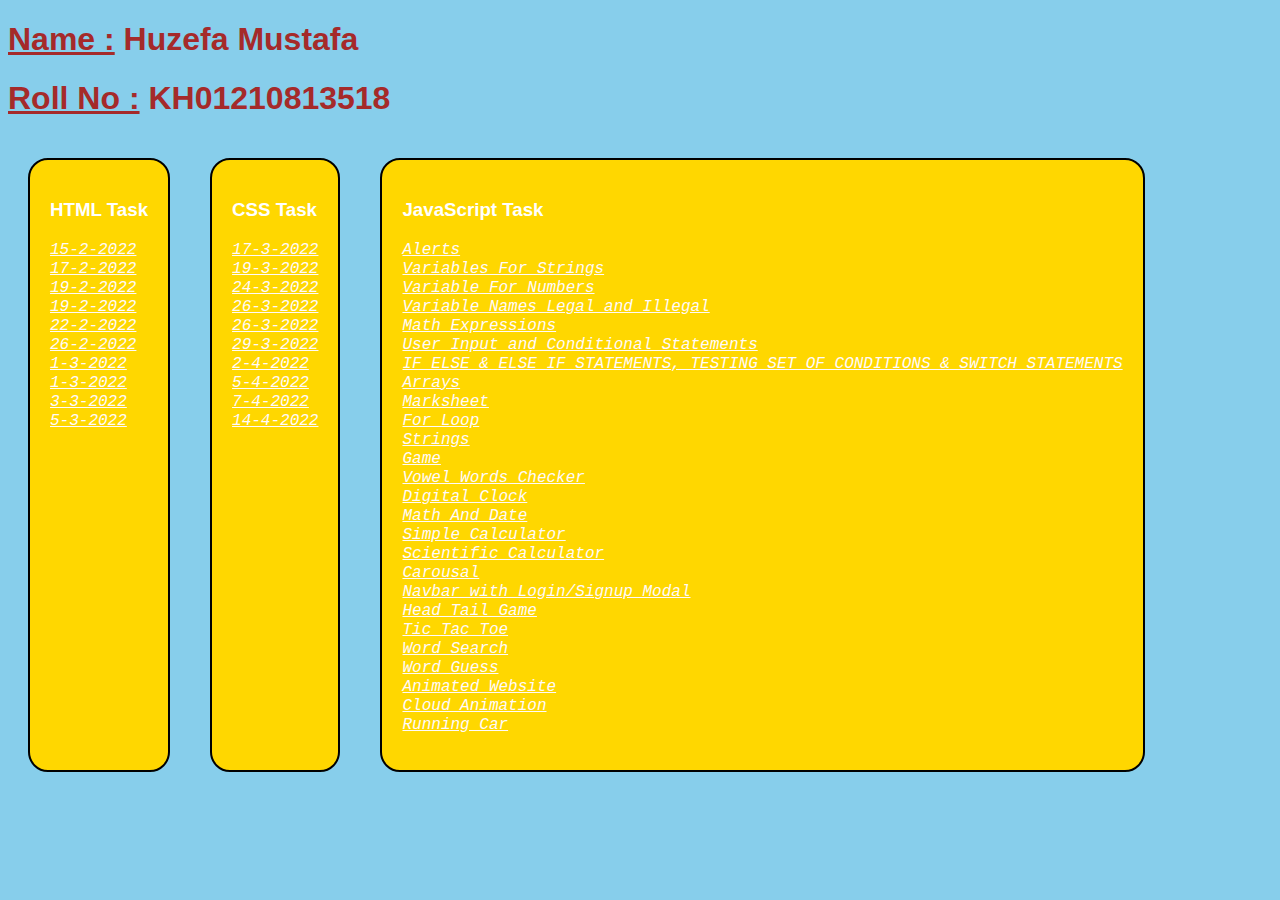
<file: public/index.html>
<!DOCTYPE html>
<html lang="en">
<head>
    <meta charset="UTF-8">
    <meta http-equiv="X-UA-Compatible" content="IE=edge">
    <meta name="viewport" content="width=device-width, initial-scale=1.0">
    <title>Saylani Assignments</title>
    <link rel="stylesheet" href="style.css">
</head>
<body>
    <h1><u>Name :</u> Huzefa Mustafa</h1>
    <h1><u>Roll No :</u> KH01210813518</h1>
    <div class="maindiv">
        <div class="html">
            <h3>HTML Task</h3>
            <ul>
                <li><a href="./HTML/Html Website Week 1/Task 15-2-2022.html" target="_blank">15-2-2022</a></li>
                <li><a href="./HTML/Html Website Week 1/Task 17-2-2022.html" target="_blank">17-2-2022</a></li>
                <li><a href="./HTML/Html Website Week 1/Task 19-2-2022/Task1 19-2-2022.html" target="_blank">19-2-2022</a></li>
                <li><a href="./HTML/Html Website Week 1/Task 19-2-2022/Task2 19-2-2022/Homepage.html" target="_blank">19-2-2022</a></li>
                <li><a href="./HTML/Html Website Week 2/Task 22-2-2022/Student Portal/index.html" target="_blank">22-2-2022</a></li>
                <li><a href="./HTML/Html Website Week 2/Task 26-2-2022/index.html" target="_blank">26-2-2022</a></li>
                <li><a href="./HTML/Html Website Week 3/Task 1-3-2022/form.html" target="_blank">1-3-2022</a></li>
                <li><a href="./HTML/Html Website Week 3/Task 1-3-2022/periodic_table.html" target="_blank">1-3-2022</a></li>
                <li><a href="./HTML/Html Website Week 3/Task 3-3-2022/index.html" target="_blank">3-3-2022</a></li>
                <li><a href="./HTML/Html Website Week 3/Task 5-3-2022/index.html" target="_blank">5-3-2022</a></li>
            </ul>
        </div>
        <div class="css">
            <h3>CSS Task</h3>
            <ul>
                <li><a href="./CSS/CSS Website Week 1/Task 17-3-2022/facebook_signup_page.html" target="_blank"17-3-2022</a></li>
                <li><a href="./CSS/CSS Website Week 1/Task 17-3-2022/google_signup_page.html" target="_blank">17-3-2022</a></li>
                <li><a href="./CSS/CSS Website Week 1/Task 19-3-2022/index.html" target="_blank">19-3-2022</a></li>
                <li><a href="./CSS/CSS Website Week 2/Task 24-3-2022/index.html" target="_blank">24-3-2022</a></li>
                <li><a href="./CSS/CSS Website Week 2/Task 26-3-2022/Task1/piano.html" target="_blank">26-3-2022</a></li>
                <li><a href="./CSS/CSS Website Week 2/Task 26-3-2022/Task2/index.html" target="_blank">26-3-2022</a></li>
                <li><a href="./CSS/CSS Website Week 3/29-3-2022/index.html" target="_blank">29-3-2022</a></li>
                <li><a href="./CSS/CSS Website Week 3/2-4-2022/index.html" target="_blank">2-4-2022</a></li>
                <li><a href="./CSS/CSS Website Week 4/5-4-2022/index.html" target="_blank">5-4-2022</a></li>
                <li><a href="./CSS/CSS Website Week 4/7-4-2022/index.html" target="_blank">7-4-2022</a></li>
                <li><a href="./CSS/CSS Website Week 5/14-4-2022/facebookdownload-playstorepage/index.html" target="_blank">14-4-2022</a></li>
            </ul>
        </div>
        <div class="javascript">
            <h3>JavaScript Task</h3>
            <ul>
                <li><a href="./JavaScript/JavaScript Week 1/Alerts/index.html" target="_blank">Alerts</a></li>
                <li><a href="./JavaScript/JavaScript Week 1/Variables For Strings/index.html" target="_blank">Variables For Strings</a></li>  
                <li><a href="./JavaScript/JavaScript Week 1/Variable For Numbers/index.html" target="_blank">Variable For Numbers</a></li>            
                <li><a href="./JavaScript/JavaScript Week 1/Variable Names Legal and Illegal/index.html" target="_blank">Variable Names Legal and Illegal</a></li>            
                <li><a href="./JavaScript/JavaScript Week 1/Math Expressions/index.html" target="_blank">Math Expressions</a></li>                        
                <li><a href="./JavaScript/JavaScript Week 1/User Input and Conditional Statements/index.html" target="_blank">User Input and Conditional Statements</a></li>
                <li><a href="./JavaScript/JavaScript Week 1/IF ELSE & ELSE IF STATEMENTS, TESTING SET OF CONDITIONS & SWITCH STATEMENTS/index.html" target="_blank">IF ELSE & ELSE IF STATEMENTS, TESTING SET OF CONDITIONS & SWITCH STATEMENTS</a></li>
                <li><a href="./JavaScript/JavaScript Week 2/Arrays/index.html" target="_blank">Arrays</a></li>
                <li><a href="./JavaScript/JavaScript Week 4/Marksheet/marksheet.html" target="_blank">Marksheet</a></li>
                <li><a href="./JavaScript/JavaScript Week 4/for Loop/index.html" target="_blank">For Loop</a></li>
                <li><a href="./JavaScript/JavaScript Week 4/strings/index.html" target="_blank">Strings</a></li>
                <li><a href="./JavaScript/JavaScript Week 5/Game/index.html" target="_blank">Game</a></li>
                <li><a href="./JavaScript/JavaScript Week 5/Vowel Words Checker/index.html" target="_blank">Vowel Words Checker</a></li>
                <li><a href="./JavaScript/JavaScript Week 6/Digital Clock/index.html" target="_blank">Digital Clock</a></li>
                <li><a href="./JavaScript/JavaScript Week 6/Math and Date/index.html" target="_blank">Math And Date</a></li>
                <li><a href="./JavaScript/JavaScript Week 6/Simple Calculator/index.html" target="_blank">Simple Calculator</a></li>
                <li><a href="./JavaScript/JavaScript Week 6/Scientific Calculator/index.html" target="_blank">Scientific Calculator</a></li>
                <li><a href="./JavaScript/JavaScript Week 6/Caraosal/index.html" target="_blank">Carousal</a></li>
                <li><a href="./JavaScript/JavaScript Week 6/Navbar/index.html" target="_blank">Navbar with Login/Signup Modal</a></li>
                <li><a href="./JavaScript/JavaScript Week 8/Head Tail Game/index.html" target="_blank">Head Tail Game</a></li>
                <li><a href="./JavaScript/JavaScript Week 8/Tic Tac Toe/index.html" target="_blank">Tic Tac Toe</a></li>
                <li><a href="./JavaScript/JavaScript Week 8/Word Search/index.html" target="_blank">Word Search</a></li>
                <li><a href="./JavaScript/JavaScript Week 9/Word Guess/index.html" target="_blank">Word Guess</a></li>
                <li><a href="./JavaScript/JavaScript Week 9/Animated Website/index.html" target="_blank">Animated Website</a></li>
                <li><a href="./JavaScript/JavaScript Week 9/Cloud Animation/index.html" target="_blank">Cloud Animation</a></li>
                <li><a href="./JavaScript/JavaScript Week 9/Running Car/index.html" target="_blank">Running Car</a></li>

            </ul>
        </div>
    </div>
</body>
</html>
</file>
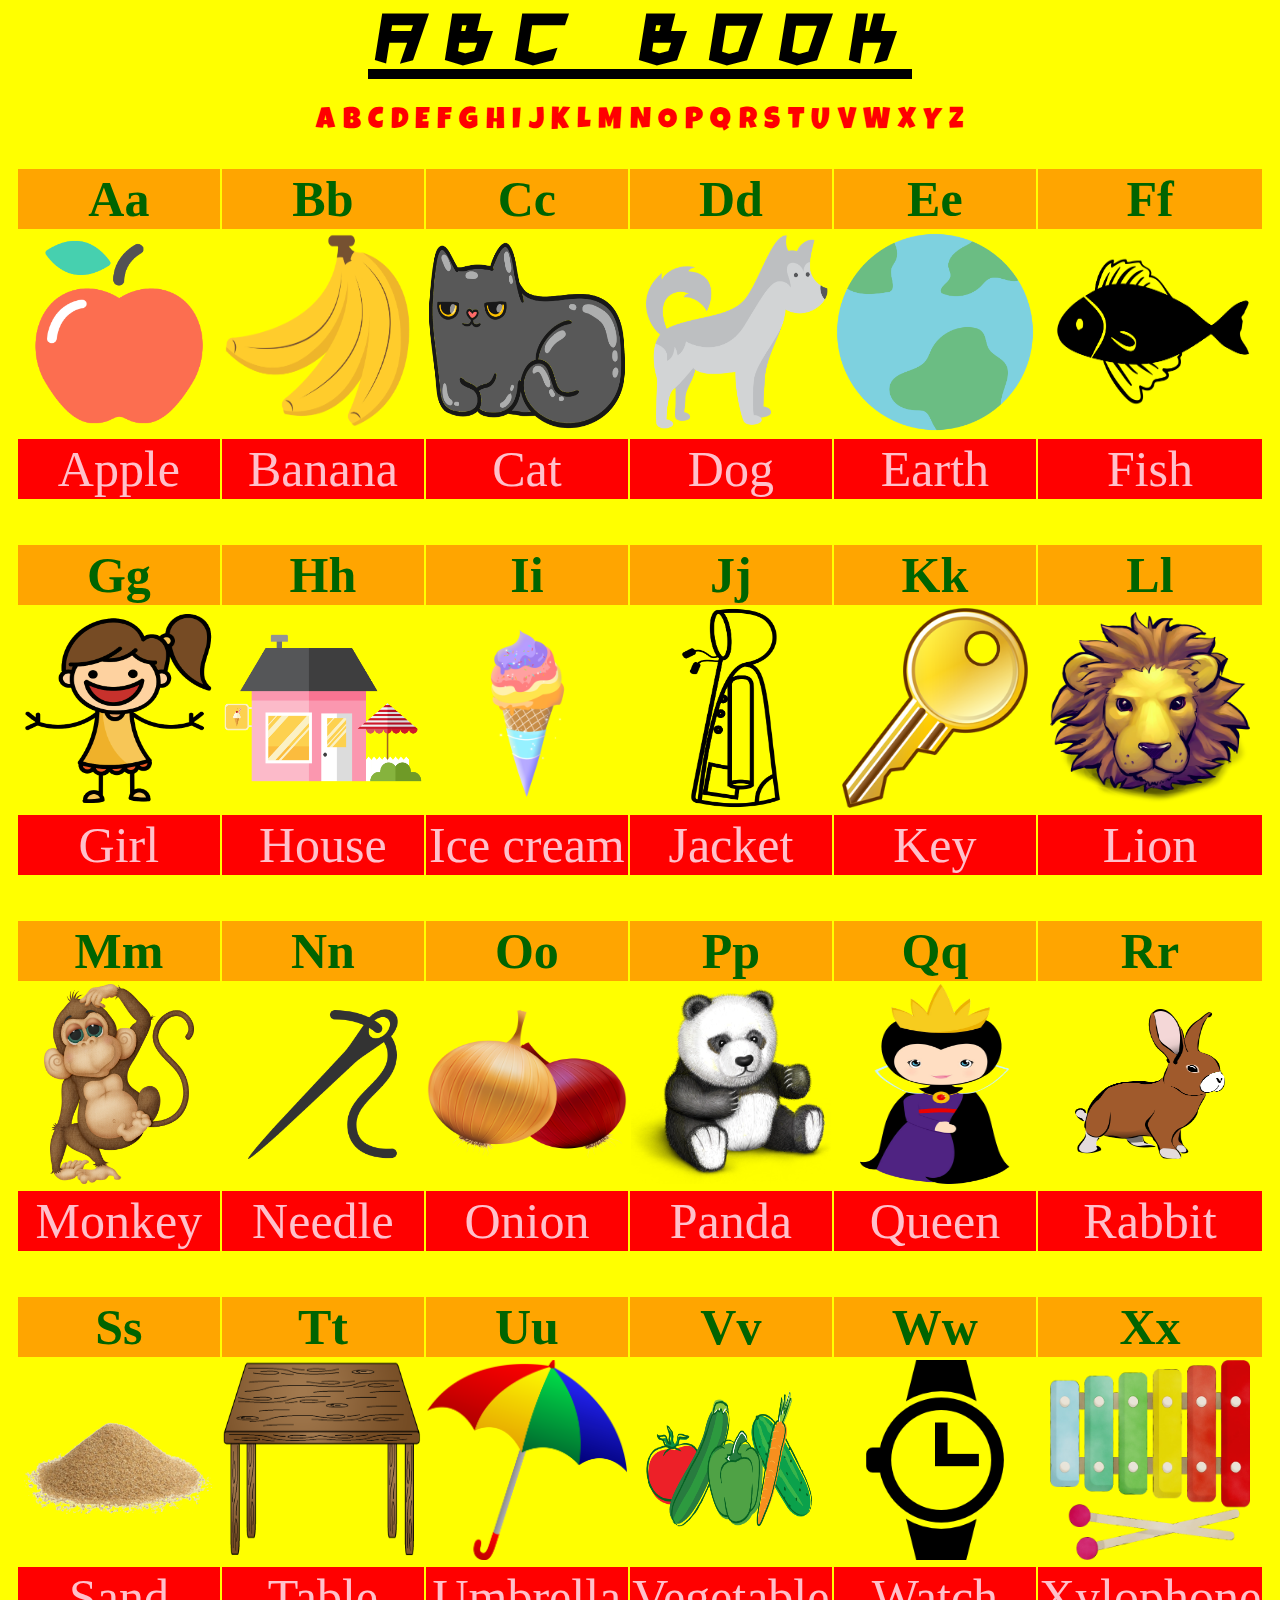
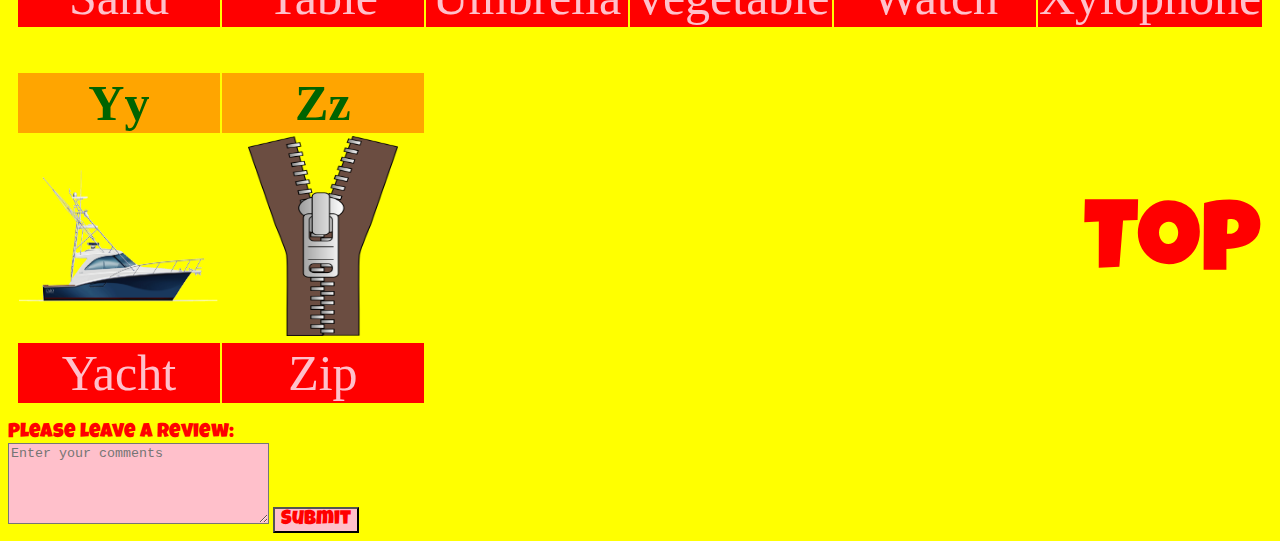
<file: public/CSS/CSS Website Week 1/Task 19-3-2022/index.html>
<!DOCTYPE html>
<html>

<head>
    <title>ABC Book</title>
    <link rel="stylesheet" href="./style.css">
</head>

<body>
    <h1 id="top">ABC BOOK</h1>
    <ul>
        <li><a href="#a">A</a></li>
        <li><a href="#b">B</a></li>
        <li><a href="#c">C</a></li>
        <li><a href="#d">D</a></li>
        <li><a href="#e">E</a></li>
        <li><a href="#f">F</a></li>
        <li><a href="#g">G</a></li>
        <li><a href="#h">H</a></li>
        <li><a href="#i">I</a></li>
        <li><a href="#j">J</a></li>
        <li><a href="#k">K</a></li>
        <li><a href="#l">L</a></li>
        <li><a href="#m">M</a></li>
        <li><a href="#n">N</a></li>
        <li><a href="#o">O</a></li>
        <li><a href="#p">P</a></li>
        <li><a href="#q">Q</a></li>
        <li><a href="#r">R</a></li>
        <li><a href="#s">S</a></li>
        <li><a href="#t">T</a></li>
        <li><a href="#u">U</a></li>
        <li><a href="#v">V</a></li>
        <li><a href="#w">W</a></li>
        <li><a href="#x">X</a></li>
        <li><a href="#y">Y</a></li>
        <li><a href="#z">Z</a></li>
    </ul>
    <table align="center">
        <tr>
            <th id="a">Aa</th>
            <th id="b">Bb</th>
            <th id="c">Cc</th>
            <th id="d">Dd</th>
            <th id="e">Ee</th>
            <th id="f">Ff</th>
        </tr>
        <tr align="center">
            <td><img src="./assets/A.png" alt="A" width="200" height="200"></td>
            <td><img src="./assets/B.png" alt="B" width="200" height="200"></td>
            <td><img src="./assets/C.png" alt="C" width="200" height="200"></td>
            <td><img src="./assets/D.png" alt="D" width="200" height="200"></td>
            <td><img src="./assets/E.png" alt="E" width="200" height="200"></td>
            <td><img src="./assets/F.png" alt="F" width="200" height="150"></td>
        </tr>
        <tr>
            <td class="explain">Apple</td>
            <td class="explain">Banana</td>
            <td class="explain">Cat</td>
            <td class="explain">Dog</td>
            <td class="explain">Earth</td>
            <td class="explain">Fish</td>
        </tr>
        <tr class="filler">
            <td>.</td>
        </tr>
        <tr class="filler">
            <td>.</td>
        </tr>
        <tr>
            <th id="g">Gg</th>
            <th id="h">Hh</th>
            <th id="i">Ii</th>
            <th id="j">Jj</th>
            <th id="k">Kk</th>
            <th id="l">Ll</th>
        </tr>
        <tr align="center">
            <td><img src="./assets/G.png" alt="G" width="200" height="200"></td>
            <td><img src="./assets/H.png" alt="H" width="200" height="150"></td>
            <td><img src="./assets/I.png" alt="I" width="200" height="200"></td>
            <td><img src="./assets/J.png" alt="J" width="100" height="200"></td>
            <td><img src="./assets/K.png" alt="K" width="200" height="200"></td>
            <td><img src="./assets/L.png" alt="L" width="200" height="200"></td>
        </tr>
        <tr>
            <td class="explain">Girl</td>
            <td class="explain">House</td>
            <td class="explain">Ice cream</td>
            <td class="explain">Jacket</td>
            <td class="explain">Key</td>
            <td class="explain">Lion</td>
        </tr>
        <tr class="filler">
            <td>.</td>
        </tr>
        <tr class="filler">
            <td>.</td>
        </tr>
        <tr>
            <th id="m">Mm</th>
            <th id="n">Nn</th>
            <th id="o">Oo</th>
            <th id="p">Pp</th>
            <th id="q">Qq</th>
            <th id="r">Rr</th>
        </tr>
        <tr align="center">
            <td><img src="./assets/M.png" alt="M" width="150" height="200"></td>
            <td><img src="./assets/N.png" alt="N" width="150" height="150"></td>
            <td><img src="./assets/O.png" alt="O" width="200" height="150"></td>
            <td><img src="./assets/P.png" alt="P" width="200" height="200"></td>
            <td><img src="./assets/Q.png" alt="Q" width="150" height="200"></td>
            <td><img src="./assets/R.png" alt="R" width="150" height="150"></td>
        </tr>
        <tr>
            <td class="explain">Monkey</td>
            <td class="explain">Needle</td>
            <td class="explain">Onion</td>
            <td class="explain">Panda</td>
            <td class="explain">Queen</td>
            <td class="explain">Rabbit</td>
        </tr>
        <tr class="filler">
            <td>.</td>
        </tr>
        <tr class="filler">
            <td>.</td>
        </tr>
        <tr>
            <th id="s">Ss</th>
            <th id="t">Tt</th>
            <th id="u">Uu</th>
            <th id="v">Vv</th>
            <th id="w">Ww</th>
            <th id="x">Xx</th>
        </tr>
        <tr align="center">
            <td><img src="./assets/S.png" alt="S" width="200" height="200"></td>
            <td><img src="./assets/T.png" alt="T" width="200" height="200"></td>
            <td><img src="./assets/U.png" alt="U" width="200" height="200"></td>
            <td><img src="./assets/V.png" alt="V" width="200" height="150"></td>
            <td><img src="./assets/W.png" alt="W" width="200" height="200"></td>
            <td><img src="./assets/X.png" alt="X" width="200" height="200"></td>
        </tr>
        <tr>
            <td class="explain">Sand</td>
            <td class="explain">Table</td>
            <td class="explain">Umbrella</td>
            <td class="explain">Vegetable</td>
            <td class="explain">Watch</td>
            <td class="explain">Xylophone</td>
        </tr>
        <tr class="filler">
            <td>.</td>
        </tr>
        <tr class="filler">
            <td>.</td>
        </tr>
        <tr>
            <th id="y">Yy</th>
            <th id="z">Zz</th>
        </tr>
        <tr align="center">
            <td><img src="./assets/Y.png" alt="Y" width="200" height="150"></td>
            <td><img src="./assets/Z.png" alt="Z" width="150" height="200"></td>
            <td colspan="4" style="text-align: right;font-size:100px;"><a href="#top">Top</a></td>
        </tr>
        <tr>
            <td class="explain">Yacht</td>
            <td class="explain">Zip</td>
        </tr>
    </table>
    <form>
        <br>
        <label for="comments">Please leave a Review: </label>
        <br>
        <textarea name="comments" id="comments" cols="30" rows="5" placeholder="Enter your comments"></textarea>
        <input type="submit" name="submit">
    </form>
</body>

</html>
</file>
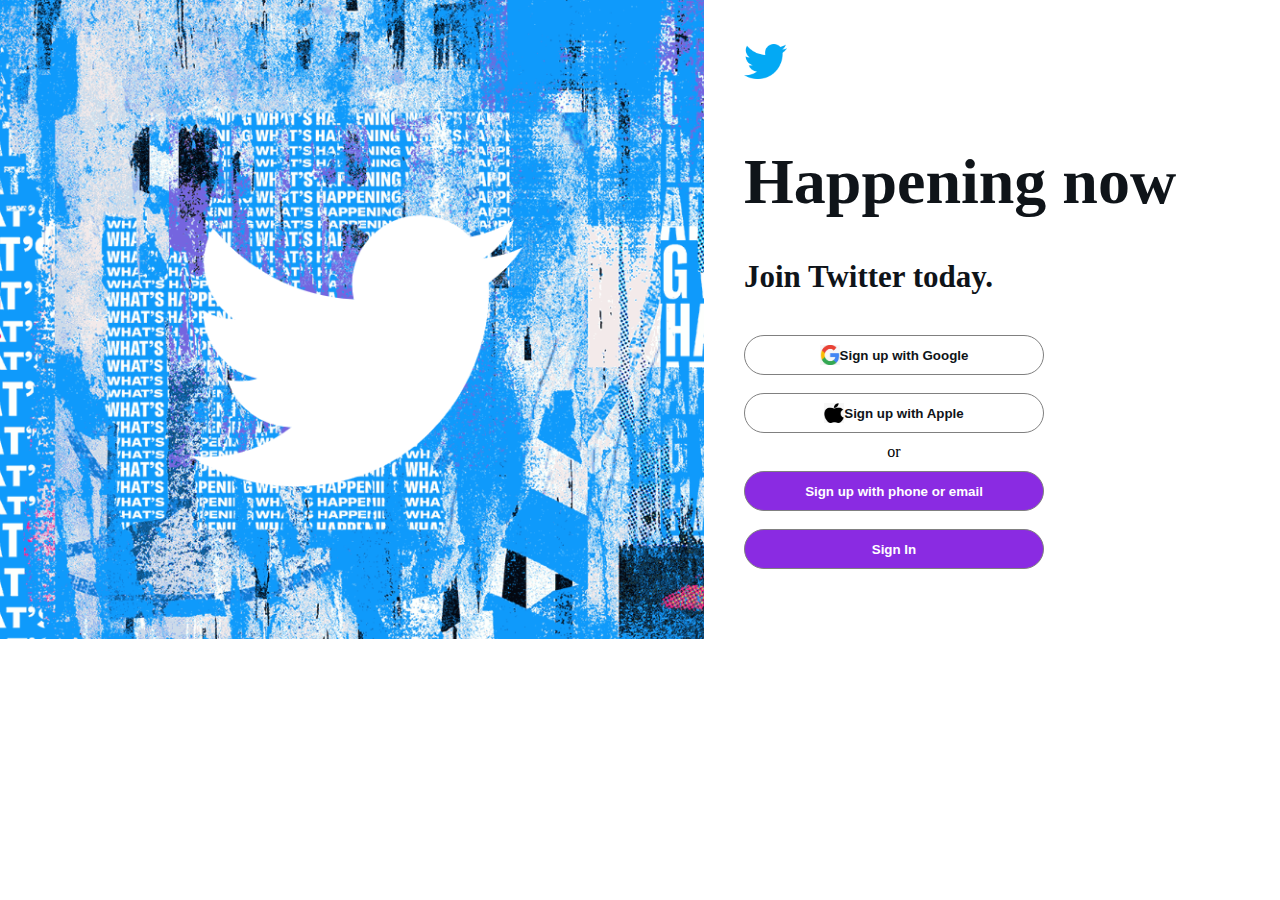
<file: public/CSS/CSS Website Week 3/2-4-2022/index.html>
<!DOCTYPE html>
<html>
<head>
    <link rel="stylesheet" href="./stylesignup.css">
    <title>Signup</title>
</head>
<body>
    <div class="mainbody">
        <div class="left">
            <img src="./assets/Capture.PNG" alt="" width="100%" class="twitter_bg">
        </div>
        <div class="right">
            <img src="./assets/twitter.png" alt="" class="twitter_icon">
            <p class="hn">Happening now</p>
            <p class="jtt">Join Twitter today.</p>
            <div class="button_container">
                <button><img src="./assets/googleicon.jpeg" alt="" width="20px" height="20px">Sign up with Google</button>
                <br>    
                <button><img src="./assets/appleicon.jpeg" alt="" width="20px" height="20px">Sign up with Apple</button>
                <p>or</p>
                <button class="signup">Sign up with phone or email</button>
                <br>
                <button class="signup"><a href="./dashboard.html">Sign In</a></button>
            </div>

        </div>
    </div>
</body>
</html>
</file>
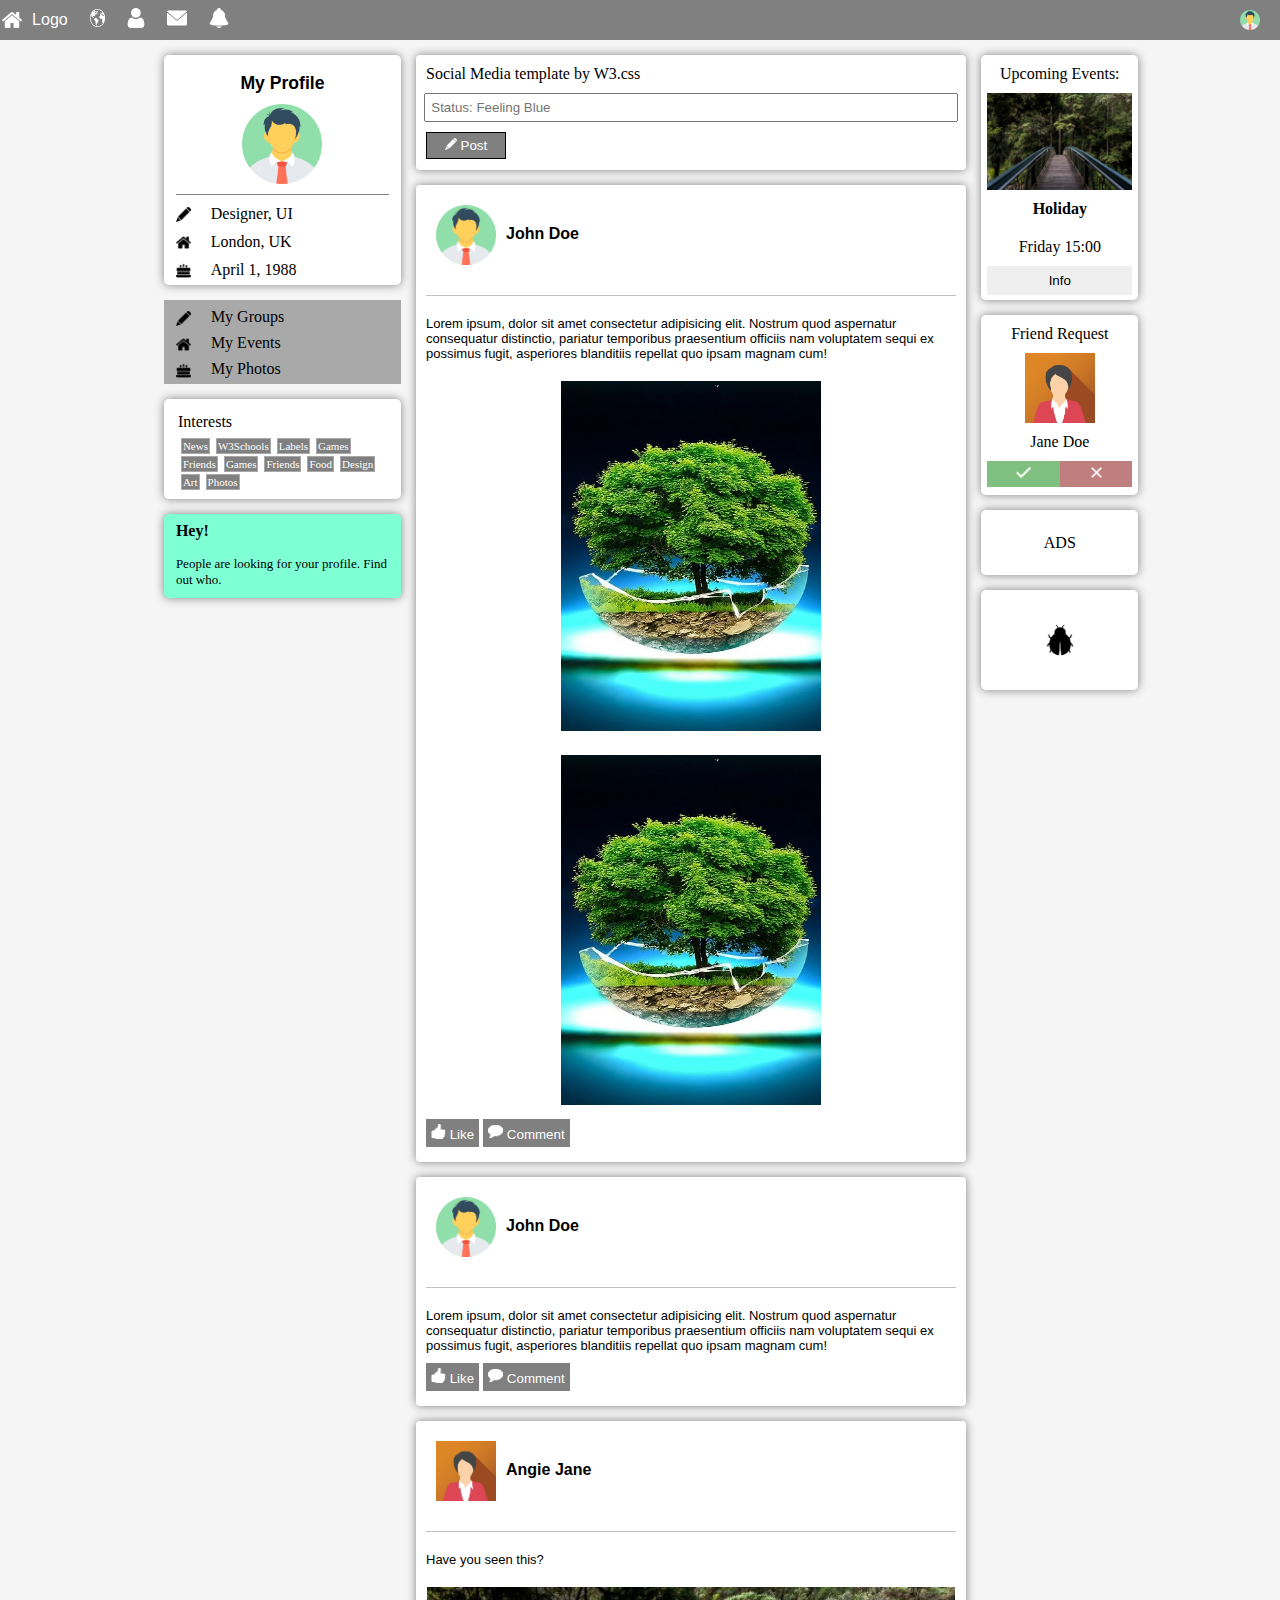
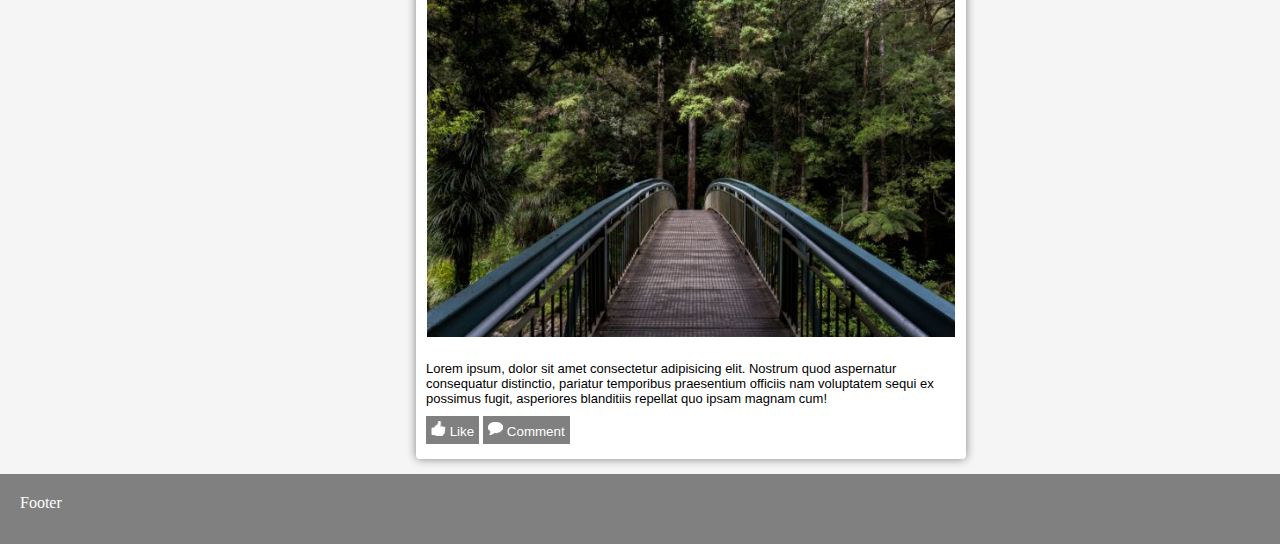
<file: public/CSS/CSS Website Week 3/29-3-2022/index.html>
<!DOCTYPE html>
<html lang="en">
<head>
    <meta charset="UTF-8">
    <meta http-equiv="X-UA-Compatible" content="IE=edge">
    <meta name="viewport" content="width=device-width, initial-scale=1.0">
    <title>Document</title>
    <link rel="stylesheet" href="./style.css">
</head>
<body>
    <div class="navigation">
        <div class="logo">
            <img src="./assets/logo.png" alt="logo" width="20px" height="20px">
            <p>Logo</p>
        </div>

        <div class="links">
            <ul>
                <li>
                    <img src="./assets/home.png" alt="home" width="14.38px" height="18px">
                </li>
                <li>
                    <img src="./assets/user.png" alt="user" width="20px" height="20px">
                </li>
                <li>
                    <img src="./assets/message.png" alt="home" width="20px" height="20px">
                </li>
                <li>
                    <img src="./assets/notification.png" alt="home" width="20px" height="20px">
                </li>
            </ul>
        </div>

        <div class="icon">
            <img src="./assets/avatar.png" alt="icon" width="20px" height="20px">
        </div>
    </div>


    <div class="main_body">
        <div class="left">

            <div class="profile">
                <p class="heading">My Profile</p>
                <img src="./assets/avatar.png" alt="avatar" width="80px" height="80px">
                <div class="info">
                    <p><img src="./assets/pen.png" alt="" width="15px" height="15px" align="center" style="padding-right: 20px;">Designer, UI</p>
                    <p> <img src="./assets/home2.png" alt="" width="15px" height="15px" align="center" style="padding-right: 20px;">London, UK</p>           
                    <p><img src="./assets/birthday-cake.png" alt="" width="15px" height="15px" align="center" style="padding-right: 20px;">April 1, 1988</p>
                </div>
            </div>

            <div class="My">
                <p><img src="./assets/pen.png" alt="" width="15px" height="15px" align="center" style="padding-right: 20px;">My Groups</p>
                <p> <img src="./assets/home2.png" alt="" width="15px" height="15px" align="center" style="padding-right: 20px;">My Events</p>           
                <p><img src="./assets/birthday-cake.png" alt="" width="15px" height="15px" align="center" style="padding-right: 20px;">My Photos</p>
            </div>

            <div class="interest">
                <p>Interests</p>
                <ul>
                    <li>News</li>
                    <li>W3Schools</li>
                    <li>Labels</li>
                    <li>Games</li>
                    <li>Friends</li>
                    <li>Games</li>
                    <li>Friends</li>
                    <li>Food</li>
                    <li>Design</li>
                    <li>Art</li>
                    <li>Photos</li>
                </ul>
            </div>

            <div class="hey">
                <p class="heading">Hey!</p>
                <p class="text">People are looking for your profile. Find out who.</p>
            </div>
        </div>

        <div class="center">    
            <div class="status">
                <p>Social Media template by W3.css</p>
                <input type="search" placeholder="Status: Feeling Blue">
                <button>
                    <img src="./assets/pen2.png" alt="pen" width="12px" height="12px">
                    Post
                </button>
            </div>
            <div class="post">
                <p class="heading"><img src="./assets/avatar.png" alt="avatar" width="60px" height="60px" align="center" class="avatar">John Doe</p>
                <p class="text">Lorem ipsum, dolor sit amet consectetur adipisicing elit. Nostrum quod aspernatur consequatur distinctio, pariatur temporibus praesentium officiis nam voluptatem sequi ex possimus fugit, asperiores blanditiis repellat quo ipsam magnam cum!</p>
                <div class="images">
                    <img src="./assets/351878-Tree-Glass-Bowl-Manipulation.jpg" alt="nature" width="260px" height="350px" class="body">
                    <img src="./assets/351878-Tree-Glass-Bowl-Manipulation.jpg" alt="lights" width="260px" height="350px" class="body">
                </div>
                <div class="buttons">
                    <button>
                        <img src="./assets/like.png" alt="like" width="15px" height="15px" class="like_comment">
                        Like
                    </button>
                    <button>
                        <img src="./assets/comment.png" alt="comment" width="15px" height="15px" class="like_comment">
                        Comment
                    </button>
                </div>
            </div>
            <div class="post">
                <p class="heading"><img src="./assets/avatar.png" alt="avatar" width="60px" height="60px" align="center" class="avatar">John Doe</p>
                <p class="text">Lorem ipsum, dolor sit amet consectetur adipisicing elit. Nostrum quod aspernatur consequatur distinctio, pariatur temporibus praesentium officiis nam voluptatem sequi ex possimus fugit, asperiores blanditiis repellat quo ipsam magnam cum!</p>
                <div class="buttons">
                    <button>
                        <img src="./assets/like.png" alt="like" width="15px" height="15px" class="like_comment">
                        Like
                    </button>
                    <button>
                        <img src="./assets/comment.png" alt="comment" width="15px" height="15px" class="like_comment">
                        Comment
                    </button>
                </div>
            </div>
            <div class="post">
                <p class="heading"><img src="./assets/avatar2.png" alt="avatar" width="60px" height="60px" align="center" class="avatar">Angie Jane</p>
                <p class="text">Have you seen this?</p>
                <div class="images">
                    <img src="./assets/events.jpg" alt="nature" width="96%" height="350px" class="body">
                </div>
                <p class="text">Lorem ipsum, dolor sit amet consectetur adipisicing elit. Nostrum quod aspernatur consequatur distinctio, pariatur temporibus praesentium officiis nam voluptatem sequi ex possimus fugit, asperiores blanditiis repellat quo ipsam magnam cum!</p>
                
                <div class="buttons">
                    <button>
                        <img src="./assets/like.png" alt="like" width="15px" height="15px" class="like_comment">
                        Like
                    </button>
                    <button>
                        <img src="./assets/comment.png" alt="comment" width="15px" height="15px" class="like_comment">
                        Comment
                    </button>
                </div>
            </div>
        </div>

        <div class="right">
            <div class="events">
                <p class="heading">Upcoming Events:</p>
                <img src="./assets/events.jpg" alt="events" width="145px" height="100px"> 
                <p><b>Holiday</b></p>
                <p>Friday 15:00</p>
                <button>Info</button>
            </div>
            <div class="request">
                <p>Friend Request</p>
                <img src="./assets/avatar2.png" alt="avatar" width="70px" height="70px">
                <p>Jane Doe</p>
                <div class="buttons">
                    <button class="accept">
                        <img src="./assets/tick.png" alt="accept" width="15px" height="15px">
                    </button>
                    <button class="reject">
                        <img src="./assets/cross.png" alt="reject" width="15px" height="15px">
                    </button>
                </div>
            </div>
            <div class="ads">
                <p>ADS</p>
            </div>
            <div class="bug">
                <img src="./assets/bug.png" alt="bug" width="40px" height="40px">
            </div>
        </div>
    </div>


    <div class="footer">
        <p>Footer</p>
    </div>
</body>
</html>
</file>
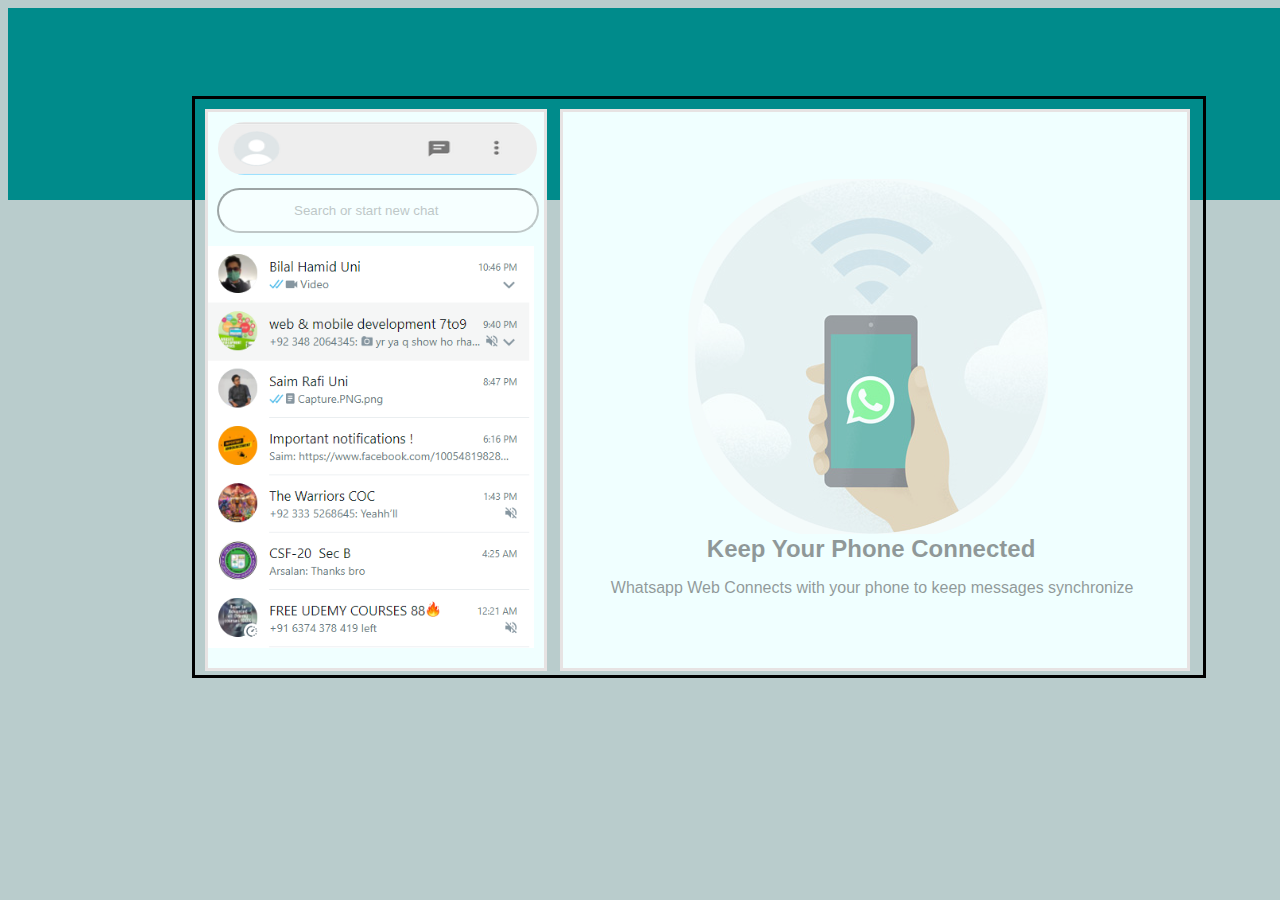
<file: public/CSS/CSS Website Week 4/5-4-2022/index.html>
<!DOCTYPE html>
<html lang="en">

<head>
    <link rel="stylesheet" href="style.css">
    <title>Whatsapp</title>
</head>

<body>
    <div id="top">
    </div>
    <div id="main">
        <div id="name">
            <div class="tabs">
            <img id="a2" src="./assets/Capture.PNG" alt="">
            </div>
            <div class="tabs">
                <input  placeholder="          Search or start new chat" type="text" name="" id="a3">
            </div>
            <div class="tabs">
              <img id="a4" src="./assets/Capture1.PNG" alt="">
            </div>
        </div>
        <div id="chat">
            <img id="img1" src="./assets/a.png" alt="">
            <h2 id="web">Keep Your Phone Connected</h2>
            <p id="a1">Whatsapp Web Connects with your phone to keep messages synchronize</p>
        </div>

    </div>
</body>

</html>
</file>
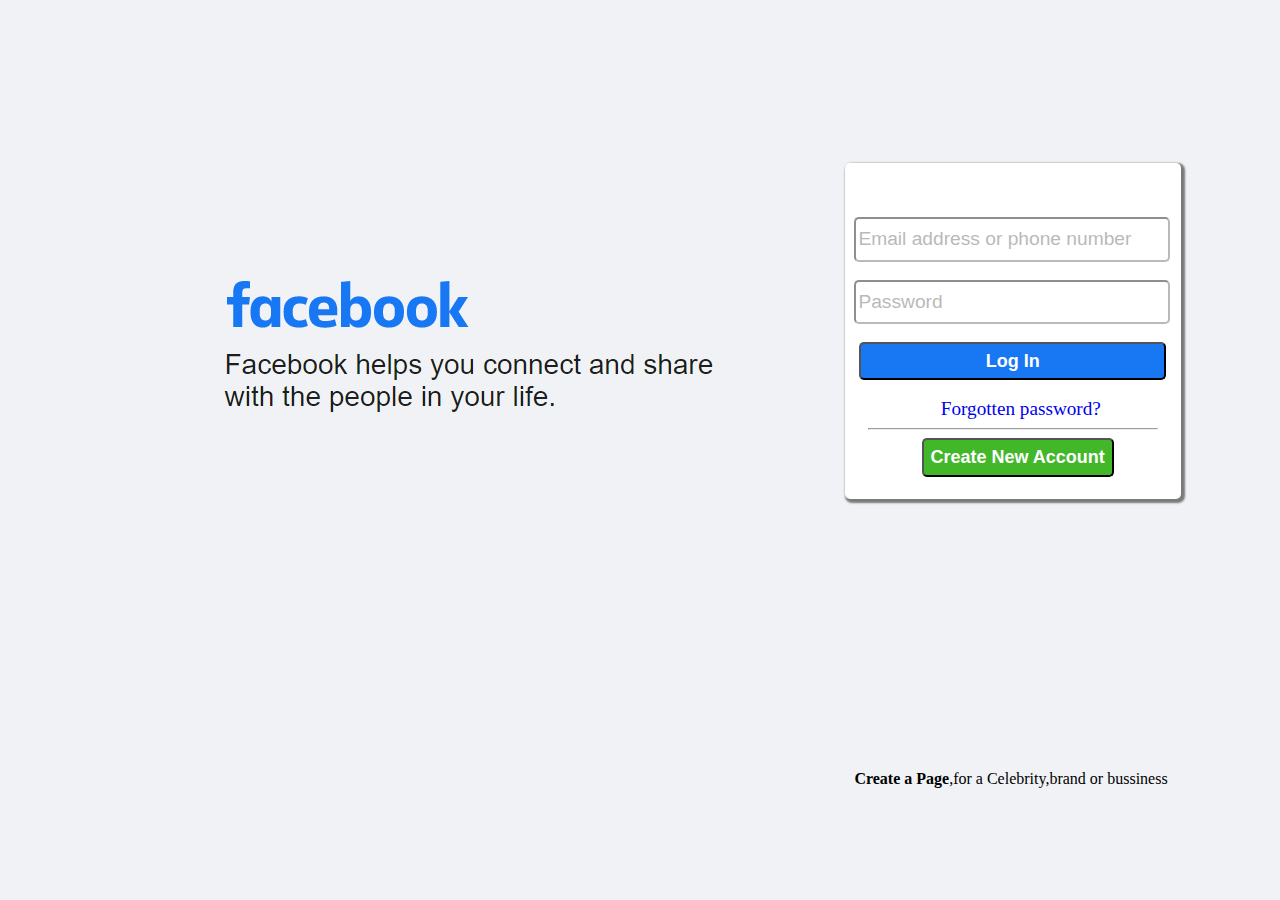
<file: public/CSS/CSS Website Week 4/7-4-2022/index.html>
<!doctype html>
<html lang="en">

<head>
    <link rel="stylesheet" href="style.css">
    <title>Facebook</title>
</head>

<body>
<div id="left">
<img id="a1" src="./assets/Capture.PNG" alt="">
</div>
<div id="right">
 <form action="./home.html">
     <br><br><br>
     <input placeholder="Email address or phone number" type="text" name="" class="t1"><br><br>
     <input placeholder="Password" type="text" name="" class="t1"><br><br>
     <button id="a2">Log In</button>
     <br><br>
     <a id="a4" href="#">Forgotten password?</a>
     <hr>
    
     <button id="a3">Create New Account</button>
 </form>
 
</div>
<p><b>Create a Page</b>,for a Celebrity,brand or bussiness</p>
</body>

</html>
</file>
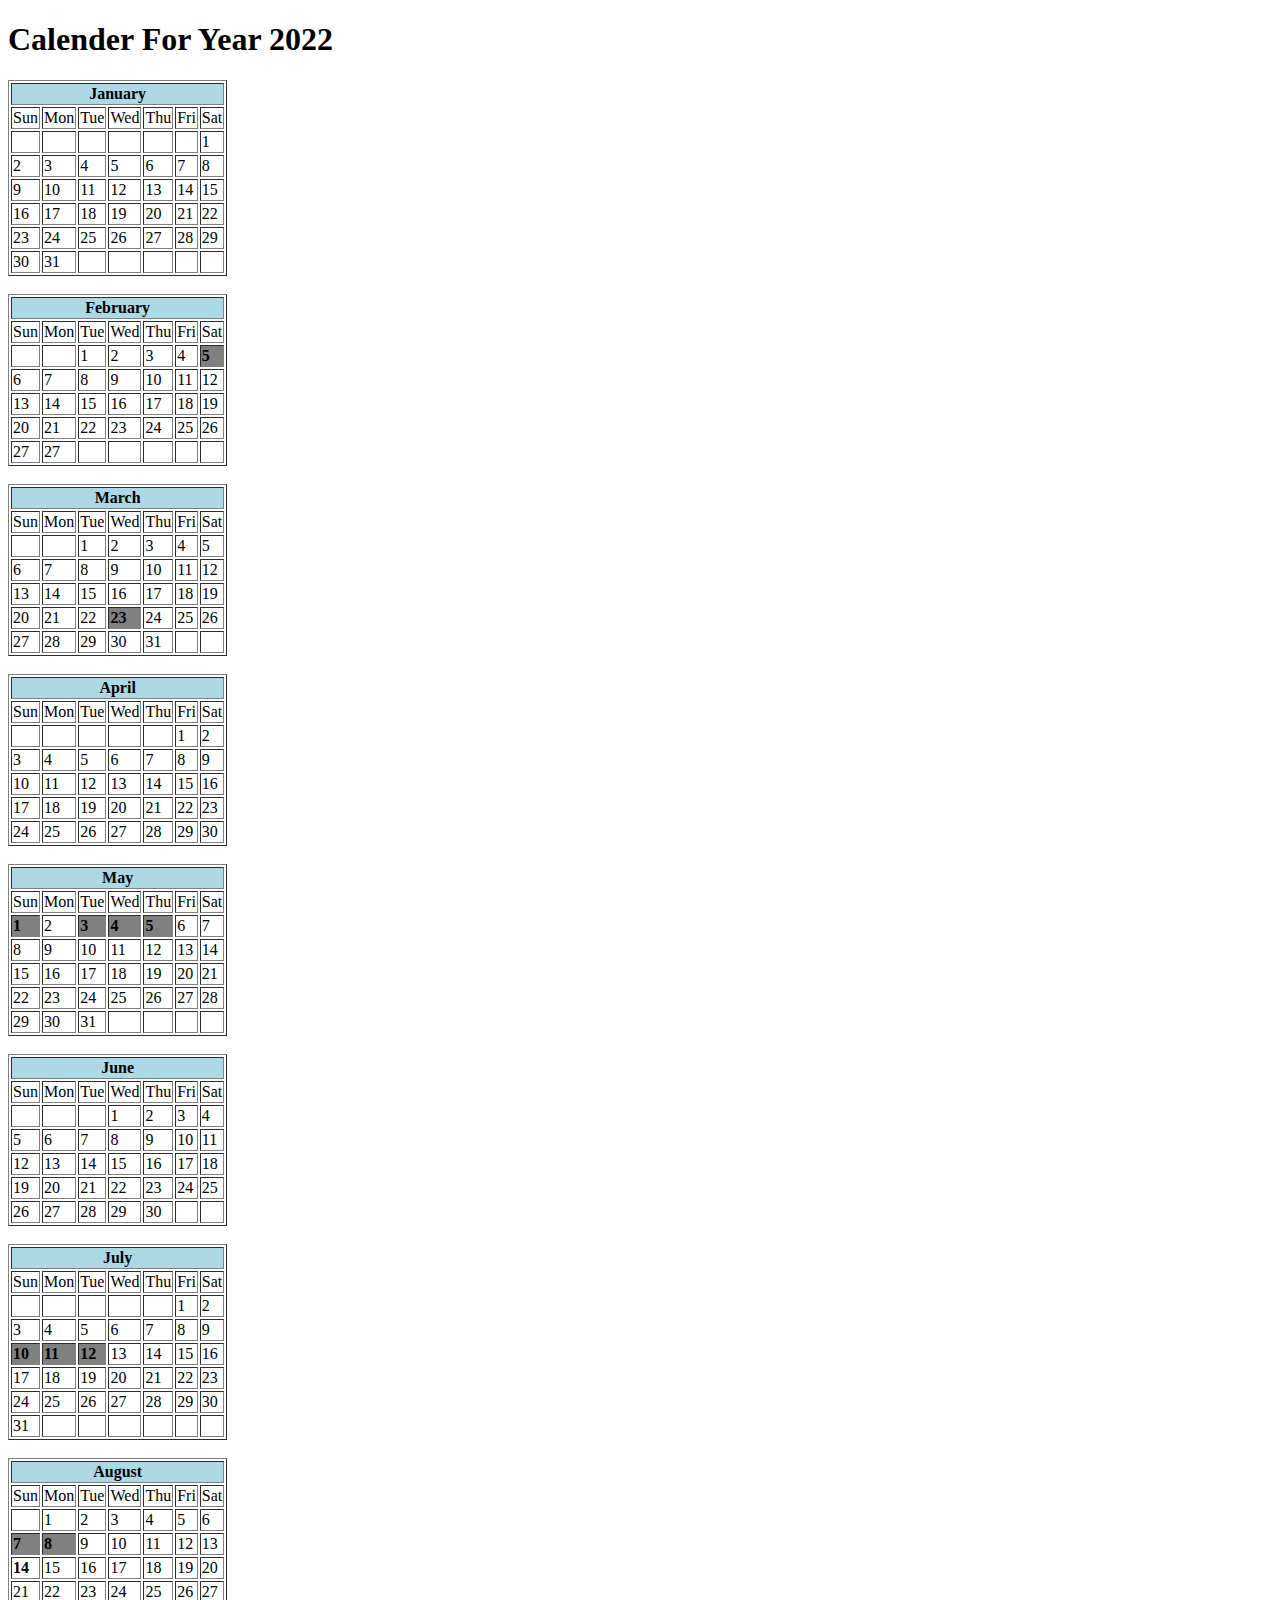
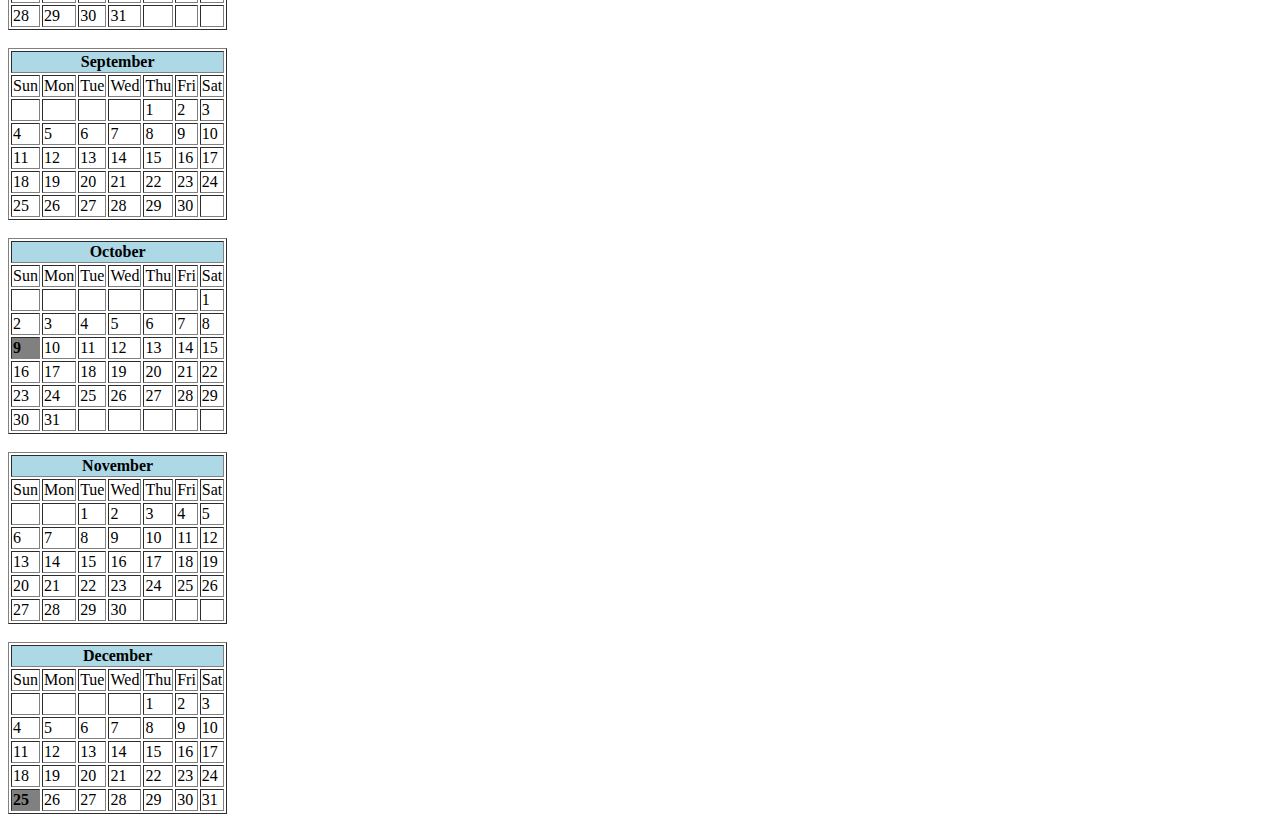
<file: public/HTML/Html Website Week 2/Task 26-2-2022/index.html>
<!DOCTYPE html>
<html>
<head>
    <title>Calender 2022</title>
</head>
<body>
    <h1>Calender For Year 2022</h1>
    <!-- January -->
    <table border="1">
        <tr>
            <th scope="columns" colspan="7" bgcolor="lightblue">January</th>
        </tr>
        <tr>
            <td>Sun</td>
            <td>Mon</td>
            <td>Tue</td>
            <td>Wed</td>
            <td>Thu</td>
            <td>Fri</td>
            <td>Sat</td>
        </tr>
        <tr>
            <td></td>
            <td></td>
            <td></td>
            <td></td>
            <td></td>
            <td></td>
            <td>1</td>
        </tr>
        <tr>
            <td>2</td>
            <td>3</td>
            <td>4</td>
            <td>5</td>
            <td>6</td>
            <td>7</td>
            <td>8</td>
        </tr>
        <tr>
            <td>9</td>
            <td>10</td>
            <td>11</td>
            <td>12</td>
            <td>13</td>
            <td>14</td>
            <td>15</td>
        </tr>
        <tr>
            <td>16</td>
            <td>17</td>
            <td>18</td>
            <td>19</td>
            <td>20</td>
            <td>21</td>
            <td>22</td>
        </tr>
        <tr>
            <td>23</td>
            <td>24</td>
            <td>25</td>
            <td>26</td>
            <td>27</td>
            <td>28</td>
            <td>29</td>
        </tr>
        <tr>
            <td>30</td>
            <td>31</td>
            <td></td>
            <td></td>
            <td></td>
            <td></td>
            <td></td>
        </tr>
    </table>
    <br />  
    <!-- February -->
    <table border="1">
        <tr>
            <th scope="columns" colspan="7" bgcolor="lightblue">February</th>
        </tr>
        <tr>
            <td>Sun</td>
            <td>Mon</td>
            <td>Tue</td>
            <td>Wed</td>
            <td>Thu</td>
            <td>Fri</td>
            <td>Sat</td>
        </tr>
        <tr>
            <td></td>
            <td></td>
            <td>1</td>
            <td>2</td>
            <td>3</td>
            <td>4</td>
            <td abbr title="Kashmir Day" bgcolor="grey"><b>5</b></td>
        </tr>
        <tr>
            <td>6</td>
            <td>7</td>
            <td>8</td>
            <td>9</td>
            <td>10</td>
            <td>11</td>
            <td>12</td>
        </tr>
        <tr>
            <td>13</td>
            <td>14</td>
            <td>15</td>
            <td>16</td>
            <td>17</td>
            <td>18</td>
            <td>19</td>
        </tr>
        <tr>
            <td>20</td>
            <td>21</td>
            <td>22</td>
            <td>23</td>
            <td>24</td>
            <td>25</td>
            <td>26</td>
        </tr>
        <tr>
            <td>27</td>
            <td>27</td>
            <td></td>
            <td></td>
            <td></td>
            <td></td>
            <td></td>
        </tr>
    </table>
    <br/>
    <!-- March -->
    <table border="1">
        <tr>
            <th scope="columns" colspan="7" bgcolor="lightblue">March</th>
        </tr>
        <tr>
            <td>Sun</td>
            <td>Mon</td>
            <td>Tue</td>
            <td>Wed</td>
            <td>Thu</td>
            <td>Fri</td>
            <td>Sat</td>
        </tr>
        <tr>
            <td></td>
            <td></td>
            <td>1</td>
            <td>2</td>
            <td>3</td>
            <td>4</td>
            <td>5</td>
        </tr>
        <tr>
            <td>6</td>
            <td>7</td>
            <td>8</td>
            <td>9</td>
            <td>10</td>
            <td>11</td>
            <td>12</td>
        </tr>
        <tr>
            <td>13</td>
            <td>14</td>
            <td>15</td>
            <td>16</td>
            <td>17</td>
            <td>18</td>
            <td>19</td>
        </tr>
        <tr>
            <td>20</td>
            <td>21</td>
            <td>22</td>
            <td abbr title="Pakistan Day" bgcolor="grey"><b>23</b></td>
            <td>24</td>
            <td>25</td>
            <td>26</td>
        </tr>
        <tr>
            <td>27</td>
            <td>28</td>
            <td>29</td>
            <td>30</td>
            <td>31</td>
            <td></td>
            <td></td>
        </tr>
    </table>
    <br/>
    <!-- April -->
    <table border="1">
        <tr>
            <th scope="columns" colspan="7" bgcolor="lightblue">April</th>
        </tr>
        <tr>
            <td>Sun</td>
            <td>Mon</td>
            <td>Tue</td>
            <td>Wed</td>
            <td>Thu</td>
            <td>Fri</td>
            <td>Sat</td>
        </tr>
        <tr>
            <td></td>
            <td></td>
            <td></td>
            <td></td>
            <td></td>
            <td>1</td>
            <td>2</td>
        </tr>
        <tr>
            <td>3</td>
            <td>4</td>
            <td>5</td>
            <td>6</td>
            <td>7</td>
            <td>8</td>
            <td>9</td>
        </tr>
        <tr>
            <td>10</td>
            <td>11</td>
            <td>12</td>
            <td>13</td>
            <td>14</td>
            <td>15</td>
            <td>16</td>
        </tr>
        <tr>
            <td>17</td>
            <td>18</td>
            <td>19</td>
            <td>20</td>
            <td>21</td>
            <td>22</td>
            <td>23</td>
        </tr>
        <tr>
            <td>24</td>
            <td>25</td>
            <td>26</td>
            <td>27</td>
            <td>28</td>
            <td>29</td>
            <td>30</td>
        </tr>
    </table>
    <br/>
    <!-- May -->
    <table border="1">
        <tr>
            <th scope="columns" colspan="7" bgcolor="lightblue">May</th>
        </tr>
        <tr>
            <td>Sun</td>
            <td>Mon</td>
            <td>Tue</td>
            <td>Wed</td>
            <td>Thu</td>
            <td>Fri</td>
            <td>Sat</td>
        </tr>
        <tr>
            <td abbr title="Labour Day" bgcolor="grey"><b>1</b></td>
            <td>2</td>
            <td abbr title="Eid ul Fitr" bgcolor="grey"><b>3</b></td>
            <td abbr title="Eid ul Fitr" bgcolor="grey"><b>4</b></td>
            <td abbr title="Eid ul Fitr" bgcolor="grey"><b>5</b></td>
            <td>6</td>
            <td>7</td>
        </tr>
        <tr>
            <td>8</td>
            <td>9</td>
            <td>10</td>
            <td>11</td>
            <td>12</td>
            <td>13</td>
            <td>14</td>
        </tr>
        <tr>
            <td>15</td>
            <td>16</td>
            <td>17</td>
            <td>18</td>
            <td>19</td>
            <td>20</td>
            <td>21</td>
        </tr>
        <tr>
            <td>22</td>
            <td>23</td>
            <td>24</td>
            <td>25</td>
            <td>26</td>
            <td>27</td>
            <td>28</td>
        </tr>
        <tr>
            <td>29</td>
            <td>30</td>
            <td>31</td>
            <td></td>
            <td></td>
            <td></td>
            <td></td>
        </tr>
    </table>
    <br/>
    <!-- June -->
    <table border="1">
        <tr>
            <th scope="columns" colspan="7" bgcolor="lightblue">June</th>
        </tr>
        <tr>
            <td>Sun</td>
            <td>Mon</td>
            <td>Tue</td>
            <td>Wed</td>
            <td>Thu</td>
            <td>Fri</td>
            <td>Sat</td>
        </tr>
        <tr>
            <td></td>
            <td></td>
            <td></td>
            <td>1</td>
            <td>2</td>
            <td>3</td>
            <td>4</td>
        </tr>
        <tr>
            <td>5</td>
            <td>6</td>
            <td>7</td>
            <td>8</td>
            <td>9</td>
            <td>10</td>
            <td>11</td>
        </tr>
        <tr>
            <td>12</td>
            <td>13</td>
            <td>14</td>
            <td>15</td>
            <td>16</td>
            <td>17</td>
            <td>18</td>
        </tr>
        <tr>
            <td>19</td>
            <td>20</td>
            <td>21</td>
            <td>22</td>
            <td>23</td>
            <td>24</td>
            <td>25</td>
        </tr>
        <tr>
            <td>26</td>
            <td>27</td>
            <td>28</td>
            <td>29</td>
            <td>30</td>
            <td></td>
            <td></td>
        </tr>
    </table>
    <br/>
    <!-- July -->
    <table border="1">
        <tr>
            <th scope="columns" colspan="7" bgcolor="lightblue">July</th>
        </tr>
        <tr>
            <td>Sun</td>
            <td>Mon</td>
            <td>Tue</td>
            <td>Wed</td>
            <td>Thu</td>
            <td>Fri</td>
            <td>Sat</td>
        </tr>
        <tr>
            <td></td>
            <td></td>
            <td></td>
            <td></td>
            <td></td>
            <td>1</td>
            <td>2</td>
        </tr>
        <tr>
            <td>3</td>
            <td>4</td>
            <td>5</td>
            <td>6</td>
            <td>7</td>
            <td>8</td>
            <td>9</td>
        </tr>
        <tr>
            <td abbr title="Eid ul Azha" bgcolor="grey"><b>10</b></td>
            <td abbr title="Eid ul Azha" bgcolor="grey"><b>11</b></td>
            <td abbr title="Eid ul Azha" bgcolor="grey"><b>12</b></td>
            <td>13</td>
            <td>14</td>
            <td>15</td>
            <td>16</td>
        </tr>
        <tr>
            <td>17</td>
            <td>18</td>
            <td>19</td>
            <td>20</td>
            <td>21</td>
            <td>22</td>
            <td>23</td>
        </tr>
        <tr>
            <td>24</td>
            <td>25</td>
            <td>26</td>
            <td>27</td>
            <td>28</td>
            <td>29</td>
            <td>30</td>
        </tr>
        <tr>
            <td>31</td>
            <td></td>
            <td></td>
            <td></td>
            <td></td>
            <td></td>
            <td></td>
        </tr>
    </table>
    <br/>
    <!-- August -->
    <table border="1">
        <tr>
            <th scope="columns" colspan="7" bgcolor="lightblue">August</th>
        </tr>
        <tr>
            <td>Sun</td>
            <td>Mon</td>
            <td>Tue</td>
            <td>Wed</td>
            <td>Thu</td>
            <td>Fri</td>
            <td>Sat</td>
        </tr>
        <tr>
            <td></td>
            <td>1</td>
            <td>2</td>
            <td>3</td>
            <td>4</td>
            <td>5</td>
            <td>6</td>
        </tr>
        <tr>
            <td abbr title="Ashura" bgcolor="grey"><b>7</b></td>
            <td abbr title="Ashura" bgcolor="grey"><b>8</b></td>
            <td>9</td>
            <td>10</td>
            <td>11</td>
            <td>12</td>
            <td>13</td>
        </tr>
        <tr>
            <td abbr title="Independence Day"><b>14</b></td>
            <td>15</td>
            <td>16</td>
            <td>17</td>
            <td>18</td>
            <td>19</td>
            <td>20</td>
        </tr>
        <tr>
            <td>21</td>
            <td>22</td>
            <td>23</td>
            <td>24</td>
            <td>25</td>
            <td>26</td>
            <td>27</td>
        </tr>
        <tr>
            <td>28</td>
            <td>29</td>
            <td>30</td>
            <td>31</td>
            <td></td>
            <td></td>
            <td></td>
        </tr>
    </table>
    <br/>
    <!-- September -->
    <table border="1">
        <tr>
            <th scope="columns" colspan="7" bgcolor="lightblue">September</th>
        </tr>
        <tr>
            <td>Sun</td>
            <td>Mon</td>
            <td>Tue</td>
            <td>Wed</td>
            <td>Thu</td>
            <td>Fri</td>
            <td>Sat</td>
        </tr>
        <tr>
            <td></td>
            <td></td>
            <td></td>
            <td></td>
            <td>1</td>
            <td>2</td>
            <td>3</td>
        </tr>
        <tr>
            <td>4</td>
            <td>5</td>
            <td>6</td>
            <td>7</td>
            <td>8</td>
            <td>9</td>
            <td>10</td>
        </tr>
        <tr>
            <td>11</td>
            <td>12</td>
            <td>13</td>
            <td>14</td>
            <td>15</td>
            <td>16</td>
            <td>17</td>
        </tr>
        <tr>
            <td>18</td>
            <td>19</td>
            <td>20</td>
            <td>21</td>
            <td>22</td>
            <td>23</td>
            <td>24</td>
        </tr>
        <tr>
            <td>25</td>
            <td>26</td>
            <td>27</td>
            <td>28</td>
            <td>29</td>
            <td>30</td>
            <td></td>
        </tr>
    </table>
    <br/>
    <!-- October -->
    <table border="1">
        <tr>
            <th scope="columns" colspan="7" bgcolor="lightblue">October</th>
        </tr>
        <tr>
            <td>Sun</td>
            <td>Mon</td>
            <td>Tue</td>
            <td>Wed</td>
            <td>Thu</td>
            <td>Fri</td>
            <td>Sat</td>
        </tr>
        <tr>
            <td></td>
            <td></td>
            <td></td>
            <td></td>
            <td></td>
            <td></td>
            <td>1</td>
        </tr>
        <tr>
            <td>2</td>
            <td>3</td>
            <td>4</td>
            <td>5</td>
            <td>6</td>
            <td>7</td>
            <td>8</td>
        </tr>
        <tr>
            <td abbr title="Milad un Nabi" bgcolor="grey"><b>9</b></td>
            <td>10</td>
            <td>11</td>
            <td>12</td>
            <td>13</td>
            <td>14</td>
            <td>15</td>
        </tr>
        <tr>
            <td>16</td>
            <td>17</td>
            <td>18</td>
            <td>19</td>
            <td>20</td>
            <td>21</td>
            <td>22</td>
        </tr>
        <tr>
            <td>23</td>
            <td>24</td>
            <td>25</td>
            <td>26</td>
            <td>27</td>
            <td>28</td>
            <td>29</td>
        </tr>
        <tr>
            <td>30</td>
            <td>31</td>
            <td></td>
            <td></td>
            <td></td>
            <td></td>
            <td></td>
        </tr>
    </table>
    <br/>
    <!-- November -->
    <table border="1">
        <tr>
            <th scope="columns" colspan="7" bgcolor="lightblue">November</th>
        </tr>
        <tr>
            <td>Sun</td>
            <td>Mon</td>
            <td>Tue</td>
            <td>Wed</td>
            <td>Thu</td>
            <td>Fri</td>
            <td>Sat</td>
        </tr>
        <tr>
            <td></td>
            <td></td>
            <td>1</td>
            <td>2</td>
            <td>3</td>
            <td>4</td>
            <td>5</td>
        </tr>
        <tr>
            <td>6</td>
            <td>7</td>
            <td>8</td>
            <td>9</td>
            <td>10</td>
            <td>11</td>
            <td>12</td>
        </tr>
        <tr>
            <td>13</td>
            <td>14</td>
            <td>15</td>
            <td>16</td>
            <td>17</td>
            <td>18</td>
            <td>19</td>
        </tr>
        <tr>
            <td>20</td>
            <td>21</td>
            <td>22</td>
            <td>23</td>
            <td>24</td>
            <td>25</td>
            <td>26</td>
        </tr>
        <tr>
            <td>27</td>
            <td>28</td>
            <td>29</td>
            <td>30</td>
            <td></td>
            <td></td>
            <td></td>
        </tr>
    </table>
    <br/>
    <!-- December -->
    <table border="1">
        <tr>
            <th scope="columns" colspan="7" bgcolor="lightblue">December</th>
        </tr>
        <tr>
            <td>Sun</td>
            <td>Mon</td>
            <td>Tue</td>
            <td>Wed</td>
            <td>Thu</td>
            <td>Fri</td>
            <td>Sat</td>
        </tr>
        <tr>
            <td></td>
            <td></td>
            <td></td>
            <td></td>
            <td>1</td>
            <td>2</td>
            <td>3</td>
        </tr>
        <tr>
            <td>4</td>
            <td>5</td>
            <td>6</td>
            <td>7</td>
            <td>8</td>
            <td>9</td>
            <td>10</td>
        </tr>
        <tr>
            <td>11</td>
            <td>12</td>
            <td>13</td>
            <td>14</td>
            <td>15</td>
            <td>16</td>
            <td>17</td>
        </tr>
        <tr>
            <td>18</td>
            <td>19</td>
            <td>20</td>
            <td>21</td>
            <td>22</td>
            <td>23</td>
            <td>24</td>
        </tr>
        <tr>
            <td abbr title="Quaid-e-Azam Day" bgcolor="grey"><b>25</b></td>
            <td>26</td>
            <td>27</td>
            <td>28</td>
            <td>29</td>
            <td>30</td>
            <td>31</td>
        </tr>
    </table>
</body>
</html>
</file>
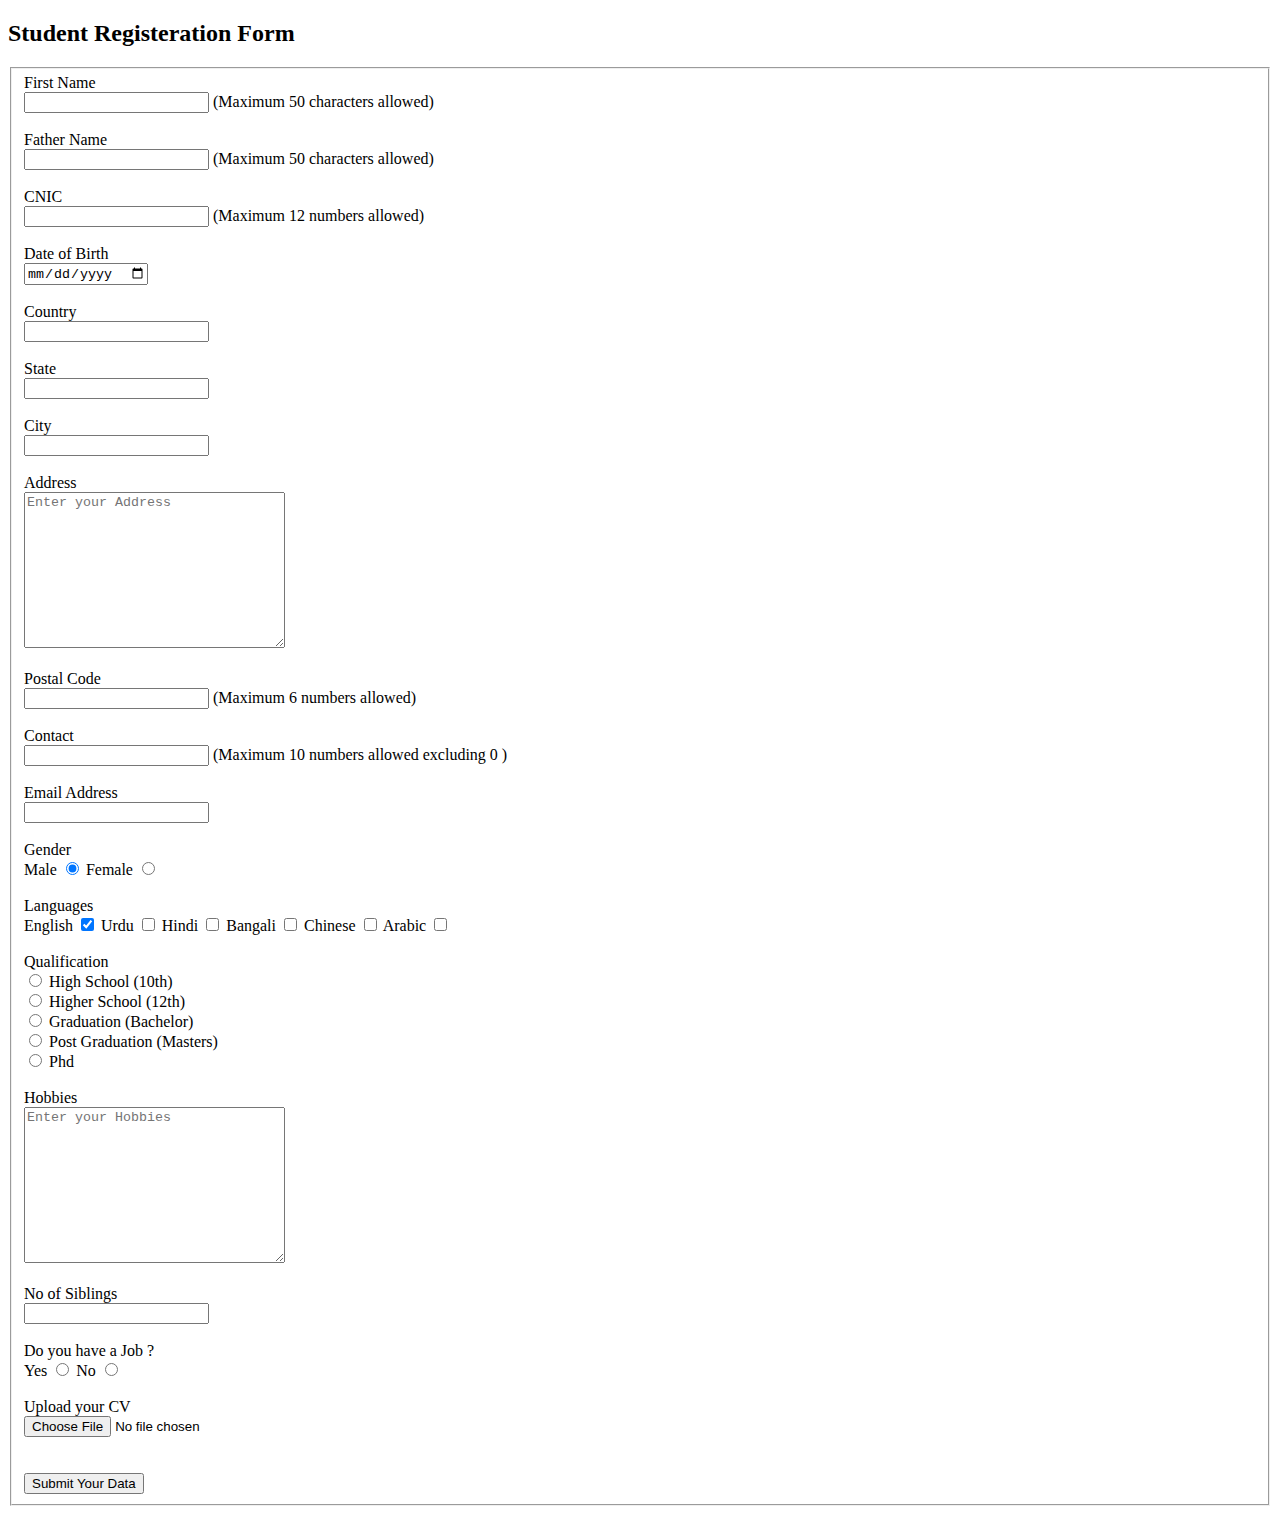
<file: public/HTML/Html Website Week 3/Task 3-3-2022/index.html>
<!DOCTYPE html>
<html>

<head>
    <title>Registeration Form</title>
</head>

<body>
    <h2>Student Registeration Form</h2>
    <form>
        <fieldset>
            <label> First Name <br><input type="text" name="first_name" maxlength="50"> (Maximum 50 characters allowed)</label>
            <br>
            <br>
            <label> Father Name <br><input type="text" name="father_name" maxlength="50"> (Maximum 50 characters allowed)</label>
            <br>
            <br>
            <label> CNIC <br><input type="number" name="cnic" maxlength="12"> (Maximum 12 numbers allowed)</label>
            <br>
            <br>
            <label> Date of Birth <br>  <input type="date" name="date_of_birth"> </label>
            <br>
            <br>
            <label> Country <br> <input type="text" name="country"></label>
            <br>
            <br>
            <label> State <br> <input type="text" name="state"></label>
            <br>
            <br>
            <label> City <br> <input type="text" name="city"></label>
            <br>
            <br>
            <label> Address <br> <textarea name="address" cols="30" rows="10" placeholder="Enter your Address"></textarea></label>
            <br>
            <br>
            <label> Postal Code <br> <input type="number" name="postal_code"> (Maximum 6 numbers allowed)</label>
            <br>
            <br>
            <label> Contact <br> <input type="number" name="Contact"> (Maximum 10 numbers allowed excluding 0 )</label>
            <br>
            <br>
            <label> Email Address <br> <input type="email" name="email_address"></label>
            <br>
            <br>
            <label> Gender <br> 
                Male <input type="radio" name="gender" value="Male" checked="checked">
                Female <input type="radio" name="gender" value="Female">            
            </label>
            <br>
            <br>
            <label> Languages <br>
                English <input type="checkbox" name="language" value="English" checked="checked">
                Urdu <input type="checkbox" name="language" value="Urdu"> 
                Hindi <input type="checkbox" name="language" value="Hindi"> 
                Bangali <input type="checkbox" name="language" value="Bangali"> 
                Chinese <input type="checkbox" name="language" value="Chinese"> 
                Arabic <input type="checkbox" name="language" value="Arabic"> 
            </label>
            <br>
            <br>
            <label> Qualification <br> 
                <input type="radio" name="Qualification" value="High_School"> High School (10th) <br>                
                <input type="radio" name="Qualification" value="Higher_School"> Higher School (12th) <br>
                <input type="radio" name="Qualification" value="Graduation"> Graduation (Bachelor) <br>
                <input type="radio" name="Qualification" value="Post_Graduation"> Post Graduation (Masters) <br>
                <input type="radio" name="Qualification" value="Phd"> Phd
            </label>
            <br>
            <br>
            <label> Hobbies <br> <textarea name="Hobbies" cols="30" rows="10" placeholder="Enter your Hobbies"></textarea></label>
            <br>
            <br>
            <label> No of Siblings <br> <input type="number" name="siblings"></label>
            <br>
            <br>
            <label> Do you have a Job ? <br>
                Yes <input type="radio" name="job" value="Yes"> 
                No <input type="radio" name="job" value="No"> 
            </label>
            <br>
            <br>
            <label> Upload your CV <br> <input type="file" name="user_profile"></label>
            <br> 
            <br>
            <br> 
            <input type="submit" value="Submit Your Data">
        </fieldset>
    </form>
</body>

</html>
</file>
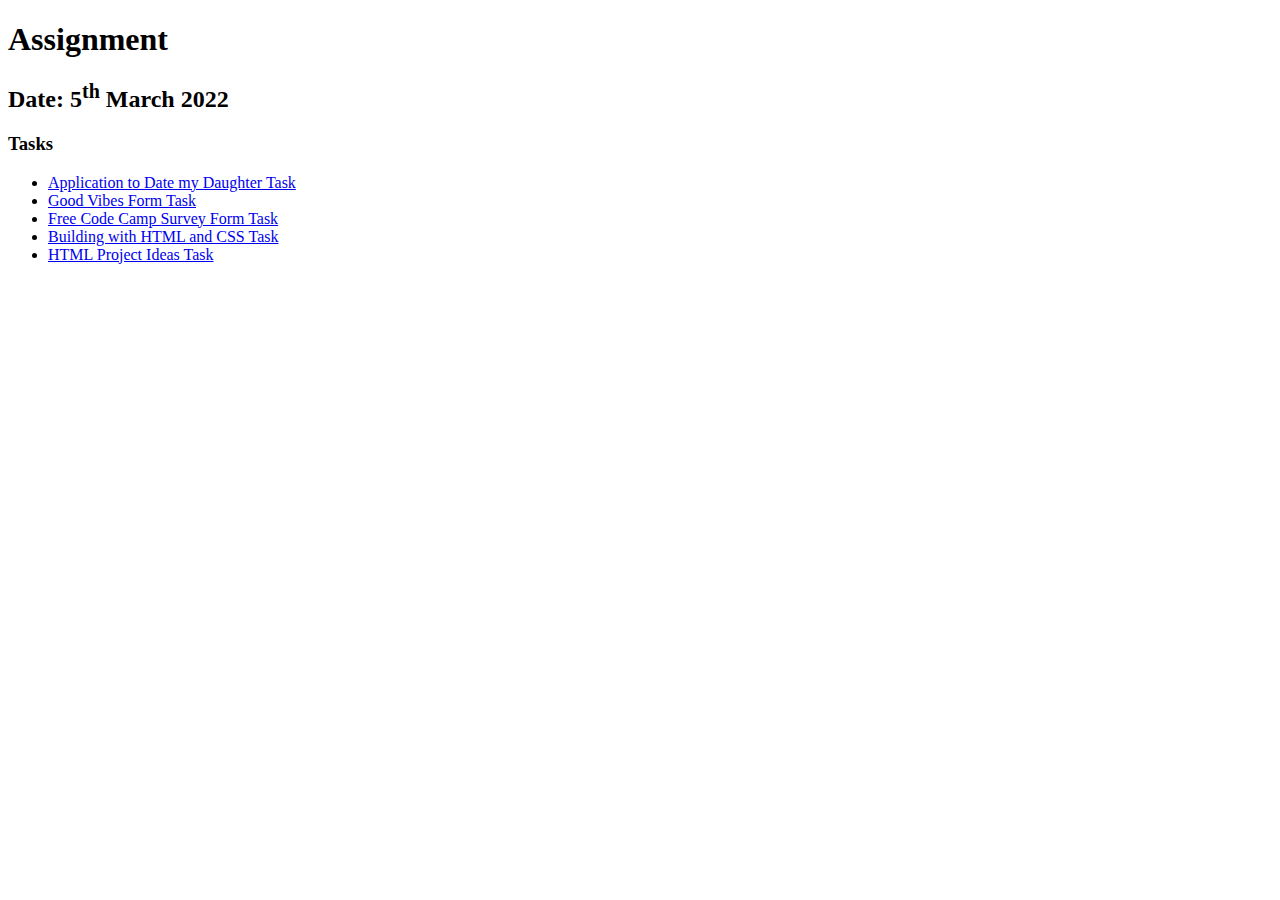
<file: public/HTML/Html Website Week 3/Task 5-3-2022/index.html>
<!DOCTYPE html>
<html>
<head>
    <title>Assignment 5-3-2022</title>
</head>
<body>
    <h1>Assignment</h1>
    <h2>Date: 5<sup>th</sup> March 2022</h2>
    <h3>Tasks</h3>
    <ul>
        <li><a href="./application.html" target="_blank">Application to Date my Daughter Task</a></li>
        <li><a href="./good_vibes_form.html" target="_blank">Good Vibes Form Task</a></li>
        <li><a href="./survey_form.html" target="_blank">Free Code Camp Survey Form Task</a></li>
        <li><a href="./Building_with_Html_and_CSS.html" target="_blank">Building with HTML and CSS Task</a></li>
        <li><a href="./Project_ideas.html" target="_blank">HTML Project Ideas Task</a></li>
    </ul>
</body>
</html>
</file>
<file: public/style.css>
body{
    background-color: skyblue;
}
div.maindiv{
    display: flex;
}
div.html,div.css,div.javascript{
    margin: 20px;
    padding: 20px;
    border: 2px solid black;
    border-radius: 20px;
    background-color: gold;
}
ul{
    padding: 0px;
}
li{
    list-style: none;
}
a{
    font-style: italic;
    color: snow;
    font-family: 'Courier New', Courier, monospace;
}
h1{
    font-family: 'Lucida Sans', 'Lucida Sans Regular', 'Lucida Grande', 'Lucida Sans Unicode', Geneva, Verdana, sans-serif;
    color: brown;
}
h3{
    font-family: 'Gill Sans', 'Gill Sans MT', Calibri, 'Trebuchet MS', sans-serif;
    color: white;
}
</file>
<file: public/CSS/CSS Website Week 1/Task 19-3-2022/style.css>
@font-face {
    font-family: Personal_Font;
    src: url(./fonts/html5_values.ttf);
}
@font-face {
    font-family: Font2;
    src: url(./fonts/LuckiestGuy.ttf);
}
body{

    background-color: #afd5eb;
background-color: yellow;
}
h1{
    font-family: "Personal_Font";
    font-size: 100px;
    margin: 0%;
    font-style: italic;
    color: black;
    letter-spacing: 0.2em;
    text-align: center;
    text-decoration: underline;
}
ul{
    list-style-type: none;
 text-align: center;   
 font-size: 30px;
 padding: 0%;
}
li{
    display: inline;
}
a{
    text-decoration: none;
    color: red;
    font-family: Font2;
}
th{
    font-size: 50px;
    color: darkgreen;
    background-color: orange;
}
td.explain{
   font-size: 50px;
   color: pink;
   background-color: red;
   text-align: center; 
}
.filler{
    color: yellow;
}
label{
    font-size: 20px;
    font-family: Font2;
    color: red;
}
textarea{
    background-color: pink;
}
input{
    font-family: Font2;
    color: red;
    background-color: pink;
    font-size: 20px;
}
</file>
<file: public/CSS/CSS Website Week 3/2-4-2022/stylesignup.css>
body{
    margin: 0px;
}
div.mainbody{
    width: 100%;
    display: flex;
}
div.mainbody div.left{
    width: 55%;
}
div.mainbody div.right{
    width: 45%;
}
div.mainbody div.right img.twitter_icon{
    width: 43px;
    height: 43px;
    margin: 40px 0px 0px 40px;
}
div.mainbody div.right p.hn{
    font-size: 64px;
    font-weight: 700;
    margin: 58px 0px 40px 40px;
    color: rgb(15,20,25);
}
div.mainbody div.right p.jtt{
    color: rgb(15,20,25);
    line-height: 36px;
    margin: 40px;
    font-size: 31px;
    font-weight: 700;
}
div.mainbody div.right div.button_container{
    margin: 0px 0px 0px 40px;
    display: flex;
    flex-direction: column ;
    align-items: center;
    width: fit-content;
}
div.mainbody div.right div.button_container button{
    width: 300px;
    height: 40px;
    font-weight: 700;
    color: rgb(15,20,25);
    border-radius: 20px;
    border: 1px solid gray; 
    background-color: white;
    display: flex;
    align-items: center;
    justify-content: center;
}
div.mainbody div.right div.button_container p{
    margin: 10px;
}
div.mainbody div.right div.button_container button.signup{
    color: white;
    background-color: blueviolet;
}
div.mainbody div.right div.button_container button.signup a{
    text-decoration: none;
    color: white;
}
</file>
<file: public/CSS/CSS Website Week 3/29-3-2022/style.css>
body{
    margin: 0px;
}




div.navigation{
    background-color: gray;
    width: 100%;
    display: flex;
    height: 40px;
    position: fixed;
}
div.logo{
    width: 100px;
    display: flex;
    align-items: center;
    justify-content: center;
    height: inherit;
}
div.logo p{
    padding: 10px;
    color: white;
    font-family: Arial, Helvetica, sans-serif;
}
div.links{
    width: 200px;
    height: inherit;
}
div.links ul{
    padding: 0px;
    margin: 0px;
    display: flex;
    justify-content: space-around;
    align-items: center;
    height: inherit;
}
div.links ul li{
    list-style: none;
    display: inline;
}
div.icon{
    width: 100%;
    padding-right:20px ;
    display: flex;
    align-items: center;
    justify-content: flex-end;
    height: inherit;
}



div.main_body{
    display: flex;
    background-color: whitesmoke;
}


div.main_body div.left{
    height: 100%;
    width: 32.5%;
}
div.main_body div.left div.profile{
    width: 57%;
    height: 230px;
    background-color: white;    
    float: right;
    margin: 55px 15px 15px 15px;
    display: flex;
    flex-direction: column;
    align-items: center;
    border-radius: 5px;
    -webkit-box-shadow: 0 0 10px gray;
        box-shadow: 0 0 10px gray;
}
div.main_body div.left div.profile p.heading{
    font-family: Arial, Helvetica, sans-serif;
    font-weight: bold;
    font-size: 1.1rem;
    margin-bottom: 10px;
}
div.main_body div.left div.profile div.info{
    width: 90%;
    height: 50%;
    margin-top: 10px;
    border-top: 1px solid gray;
}
div.main_body div.left div.profile div.info p{
    margin: 10px 0px 10px 0px;
}
div.main_body div.left div.My{
    width: 57%;
    background-color: darkgray;
    float: right;
    margin: 0px 15px 15px 15px;
    height: 84px;
}
div.main_body div.left div.My p{
    margin: 8px 0px 8px 0px;
    padding-left: 12px;
}
div.main_body div.left div.interest{
    width: 57%;
    margin-top: 10px;
    background-color: white;
    float: right;
    margin: 0px 15px 15px 15px; 
    height: 100px;
    border-radius: 5px;
    -webkit-box-shadow: 0 0 10px gray;
        box-shadow: 0 0 10px gray;
}
div.main_body div.left div.interest p{
    margin: 14px 0px 5px 14px;
}
div.main_body div.left div.interest ul{
    list-style: none;
    padding: 0px;
    margin: 0px 16px 0px 16px;
}
div.main_body div.left div.interest ul li{
    display: inline;
    padding: 1px;
    margin: 1px;
    font-size: 11px;
    background-color: gray;
    color: white;
    border: 1px solid darkgrey;
}
div.main_body div.left div.hey{
    width: 57%;
    background-color: aquamarine;
    height: 84px;
    float: right;
    margin: 0px 15px 15px 15px;
    
    border-radius: 5px;
    -webkit-box-shadow: 0 0 10px gray;
        box-shadow: 0 0 10px gray;
}
div.main_body div.left div.hey p.heading{
    margin: 8px 0px 16px 0px;
    padding-left: 12px;
    font-weight: bold;
}
div.main_body div.left div.hey p.text{
    margin: 8px 0px 8px 0px;
    padding-left: 12px;
    font-size: small;
}


div.main_body div.center{
    width: 43%;
}
div.main_body div.center div.status{
    width: 100%;
    height: 115px;
    background-color: white;    
    margin: 55px 0px 15px 0px;
    display: flex;
    flex-direction: column;
    border-radius: 4px;
    -webkit-box-shadow: 0 0 10px gray;
        box-shadow: 0 0 10px gray;
}
div.main_body div.center div.status p{
    margin: 10px;
    padding: 0px;
}
div.main_body div.center div.status input{
    width: 97%;
    margin: 0px;
    padding: 5px;
    align-self: center;
}
div.main_body div.center div.status button{
    padding: 5px;
    margin: 10px;
    width: 80px;
    border: 1px solid black;
    background-color: gray;
    color: white;
}
div.main_body div.center div.post{
    width: 100%;
    background-color: white;    
    margin: 15px 0px 15px 0px;
    display: flex;
    flex-direction: column;
    border-radius: 4px;
    -webkit-box-shadow: 0 0 10px gray;
        box-shadow: 0 0 10px gray;
}
div.main_body div.center div.post img.avatar{
    padding: 10px;
}
div.main_body div.center div.post p.heading{
    font-family: Arial, Helvetica, sans-serif;
    font-weight: bold;
    margin: 10px;
    padding: 0px 0px 20px 0px;
    border-bottom: 1px solid silver;
}
div.main_body div.center div.post p.text{
    font-family: Arial, Helvetica, sans-serif;
    font-size: small;
    margin: 10px;
}
div.main_body div.center div.post div.images{
    text-align: center;
}
div.main_body div.center div.post div.images img.body{
    padding: 10px;

}
div.main_body div.center div.post div.buttons{
    padding: 0px 0px 15px 10px;
}
div.main_body div.center div.post div.buttons button{
    padding: 5px;
    margin: 0px;
    border: 0px;
    background-color: gray;
    color: white;
}


div.main_body div.right{
    height: 100%;
    width: 24.5%;
}
div.main_body div.right div.events{
    width: 50%;
    height: 245px;
    background-color: white;    
    float: left;
    margin: 55px 15px 15px 15px;
    display: flex;
    flex-direction: column;
    align-items: center;
    border-radius: 5px;
    -webkit-box-shadow: 0 0 10px gray;
        box-shadow: 0 0 10px gray;
}
div.main_body div.right div.events p{
    margin: 10px 0px 10px 0px;
}
div.main_body div.right div.events button{
    width: 145px;
    border: 0px;
    padding: 7px;
    margin: 0px 0px 14px 0px; 
}
div.main_body div.right div.request{
    width: 50%;
    height: 180px;
    background-color: white;    
    float: left;
    margin: 0px 15px 15px 15px;
    display: flex;
    flex-direction: column;
    align-items: center;
    border-radius: 5px;
    -webkit-box-shadow: 0 0 10px gray;
        box-shadow: 0 0 10px gray;
}
div.main_body div.right div.request p{
    margin: 10px 0px 10px 0px;
}
div.main_body div.right div.request button{
    width: 72.5px;
    margin: 0px;
    padding: 4px;
    border: 0px;
    float: left;
}
div.main_body div.right div.request button.accept{
    /* background-color: green; */
    background-color: rgba(0, 128, 0, 0.5);
}
div.main_body div.right div.request button.reject{
    background-color: rgba(128, 0, 0, 0.5);
}
div.main_body div.right div.ads{
    width: 50%;
    height: 65px;
    background-color: white;    
    float: left;
    margin: 0px 15px 15px 15px;
    display: flex;
    flex-direction: column;
    justify-content: center;
    align-items: center;
    border-radius: 5px;
    -webkit-box-shadow: 0 0 10px gray;
        box-shadow: 0 0 10px gray;
}
div.main_body div.right div.bug{
    width: 50%;
    height: 100px;
    background-color: white;    
    float: left;
    margin: 0px 15px 15px 15px;
    display: flex;
    flex-direction: column;
    justify-content: center;
    align-items: center;
    border-radius: 5px;
    -webkit-box-shadow: 0 0 10px gray;
        box-shadow: 0 0 10px gray;
}


div.footer{
    background-color: gray;
    margin: 0px;
    padding: 0px;
    height: 70px;
}
div.footer p{
    margin: 0px;
    padding: 20px;
    color: white;
}
</file>
<file: public/CSS/CSS Website Week 4/5-4-2022/style.css>
div#top {
    background-color: darkcyan;
    width: 15in;
    height: 2in;
}

body {
    background-color: rgb(185, 204, 204);
}

div#main {
    height: 6in;
    width: 10.5in;
    border: solid black;
    position: absolute;
    left: 2in;
    top: 1in;
    background-image: url("https://w0.peakpx.com/wallpaper/818/148/HD-wallpaper-whatsapp-background-cool-dark-green-new-theme-whatsapp.jpg");
    background-repeat: none;
}

div#name {
    margin-left: 0.1in;
    margin-top: 0.1in;
    width: 3.5in;
    height: 5.8in;
    border: solid rgb(231, 227, 227);

}

div#chat {
    position: absolute;
    top: 0.1in;
    left: 3.8in;
    width: 6.5in;
    height: 5.8in;
    border: solid rgb(231, 227, 227);
    background-color: azure;
}

img#img1 {
    margin-left: 1.3in;
    margin-top: 0.7in;
    border-radius: 150px;
    opacity: 0.6;
}

h2#web {
    position: absolute;
    top: 4.2in;
    margin-left: 1.5in;
    font-family: Helvetica;
    opacity: 0.4;
}

p#a1 {
    position: absolute;
    top: 4.7in;
    margin-left: 0.5in;
    font-family: Helvetica;
    opacity: 0.4;
}

div#name {
    background-color: azure;
}

div.tabs {
    width: 3.4in;
    height: 0.7in;
   
}

img#a2 {
    position: relative;
    margin-left: 0in;
    margin: 10px;
    width: 98%;
    height: 80%;
    border-radius:50px;
}

#a3 {
    width: 2.9in;
    height: 0.4in;
    background-size: 100px;
    background-repeat: no-repeat;
    background-size: 25px;
    padding-left:1cm ;
    margin: 0.1in; 
    border-radius:30px;
    opacity: 0.4;
}
img#a4{
    width: 3.4in;
}
</file>
<file: public/CSS/CSS Website Week 4/7-4-2022/style.css>
body {
    background-color: #F0F2F5;
}

div#left {
    width: 8in;
    height: 7in;

}

div#right {
    background-color: #FFFFFF;
    width: 3.5in;
    height: 3.5in;

    position: absolute;
    top: 1.7in;
    left: 8.8in;
    border-radius: 5px;
    box-shadow: 2px 2px 2px 2px rgb(122, 122, 122);
}

hr {
    width: 3in;
}

img#a1 {
    margin-top: 2.6in;
    margin-left: 2in;
}

b {
    cursor: pointer;
}

.t1 {
    margin-left: 0.1in;
    width: 3.2in;
    height: 0.4in;
    font-size: larger;
    border-radius: 5px;
    opacity: 0.5;
}

button#a2 {
    background-color: #1877f2;
    margin-left: 0.15in;
    width: 3.2in;
    height: 0.4in;
    font-size: large;
    font-weight: bold;
    border-radius: 5px;
    color: #FFFFFF;
}

a#a4 {
    font-size: larger;
    margin-left: 1in;
    font-family: inherit;
    text-decoration: none;
}

button#a3 {
    width: 2in;
    height: 0.4in;
    margin-left: 0.8in;
    background-color: #42b72a;
    font-size: large;
    font-weight: bold;
    border-radius: 5px;
    color: #FFFFFF;
}
p{
    position: absolute;
    left:8.9in;
    bottom: 1in;
}
</file>
